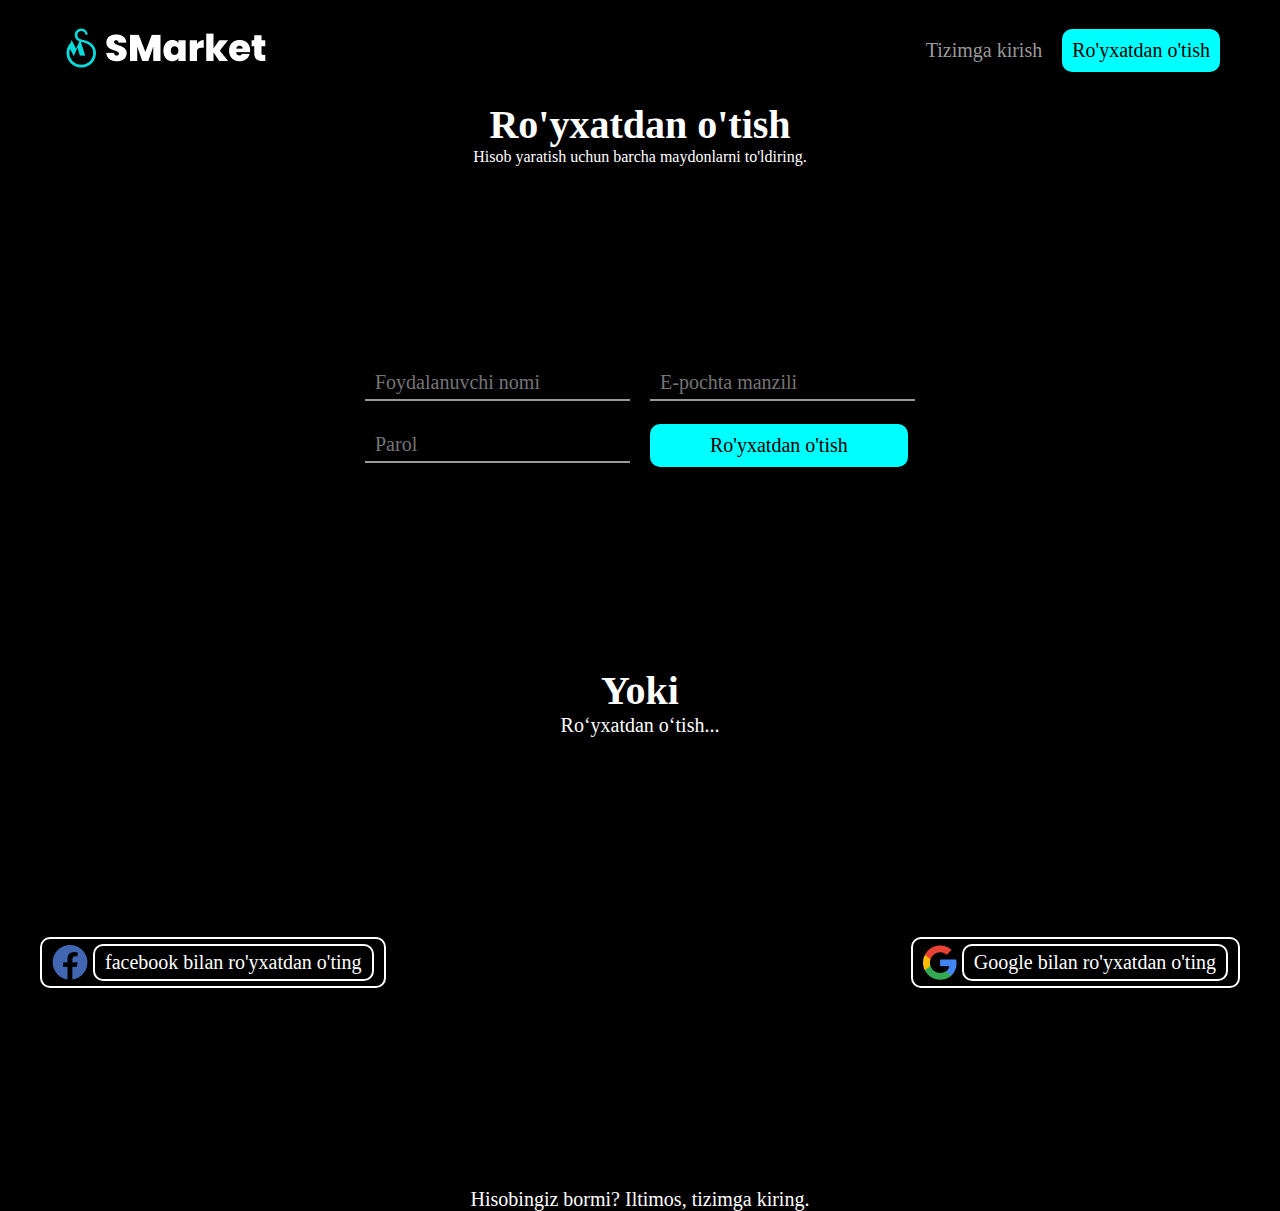
<file: index.html>
<!DOCTYPE html>
<html lang="uz">
<head>
    <meta charset="UTF-8">
    <meta http-equiv="X-UA-Compatible" content="IE=edge">
    <meta name="viewport" content="width=device-width, initial-scale=1.0">
    <link rel="stylesheet" href="./styles/login.css">
    <link rel="shortcut icon" href="./images/logogo.png" type="image/x-icon">
    <link rel="stylesheet" href="https://cdnjs.cloudflare.com/ajax/libs/font-awesome/6.3.0/css/all.min.css" integrity="sha512-SzlrxWUlpfuzQ+pcUCosxcglQRNAq/DZjVsC0lE40xsADsfeQoEypE+enwcOiGjk/bSuGGKHEyjSoQ1zVisanQ==" crossorigin="anonymous" referrerpolicy="no-referrer" />
    <title>SMarket.uz</title>
</head>
<body>
    <!-- <div class="loader">
        <h1>L</h1>
        <span></span>
        <h1>ADER</h1>
    </div> -->
    <div class="wrapper">


        <!-- start header -->

        <div class="leftLogin hidden" id="leftLogin">
            <i class="fa-solid fa-xmark mark" id="xmark"></i>
            <img src="./images/log.png" alt="">
            <div class="drLeft">
                <div class="langsLeft ">
                    <div class="uzblangLeft">
                      
                        <i class="fa-solid fa-circle-right" id="leftdown"></i>

                    </div>
                    
                    <div class="evroLangLeft">
                      
                        
                    </div>
                </div>
                
            </div>
            <div class="registerLeft">
                <a id="tizimLeft" class="sininLeft" href="#">Tizimga kirish</a>
                <a id="royhatLeft"  class="loginLeft" href="#">Ro'yxatdan o'tish</a>
            </div>
        </div>
        <header class="header" id="header">
            <div class="headerImg">
                <img src="./images/log.png" alt="">
            </div>
            <div class="dr">
                <div class="langs">
                    <div class="uzblang">
                      
                        <i style="display: none;" class="fa-solid fa-circle-right " id="logdown"></i>

                    </div>
                    
                    <div class="evroLang">
                       
                    </div>
                </div>
                
            </div>
            <div class="register">
               <div class="reg">
                    <a id="tizim" class="sinin" href="#">Tizimga kirish</a>
                    <a id="royhat"  class="login" href="#">Ro'yxatdan o'tish</a>
               </div>
                <div class="barsLog" id="barsLog">
                    <i class="fa-solid fa-bars"></i>
                </div>
            </div>
        </header>
        
        <!-- end header -->

        <!-- start sections -->


        <section class="sectionTop">
            <div class="titleTop">
                <h1 id="heding1">Ro'yxatdan o'tish</h1>
                <p id="para1">Hisob yaratish uchun barcha maydonlarni to'ldiring.</p>
            </div>
            <form id="form">
                <div class="user">
                   <div class="icon">
                        <input type="text" name="name" placeholder="Foydalanuvchi nomi" class="userName">
                        <i class="fa-solid fa-user" id="user"></i>
                   </div>

                    <div class="icon2">
                        <input type="email" name="email" placeholder="E-pochta manzili" class="at">
                        <i class="fa-regular fa-at" id="at"></i>
                    </div>
                </div>


                <br>

                <div class="submit">
                   <div class="icon3">
                        <input type="password" name="kod" placeholder="Parol" class="parol">
                        <i class="fa-regular fa-eye"></i>
                   </div>

                    <a href="#"class="btn">Ro'yxatdan o'tish</a>
                </div>
                <span class="danger" id="habar"></span>
                <span class="danger" id="habar2"></span>
            </form>

            <div class="orTitle">
                <h1 class="orHeding">Yoki</h1>
                <a href="#" class="orPara"><p>Roʻyxatdan oʻtish...</p></a>
            </div>



            <div class="platforms">
                <div class="facebook">
                    <img src="./images/Facebook.png" alt="">
                    <a class="facebook" href="#">facebook bilan ro'yxatdan o'ting</a>
                </div>

                <div class="google">
                    <img src="./images/G_logo.png" alt="">
                    <a class="google" href="#">Google bilan ro'yxatdan o'ting</a>
                </div>
            </div>

            <div class="footTitle">
                <a class="footerTitle" href="#">Hisobingiz bormi? Iltimos, tizimga kiring.</a>
            </div>
        </section>











        <!-- end sections -->


    
    </div>


    <script src="./js/login.js"></script>
    <script src="./js/main.js"></script>
    <script src="./js/lang.js"></script>
</body>
</html>
</file>
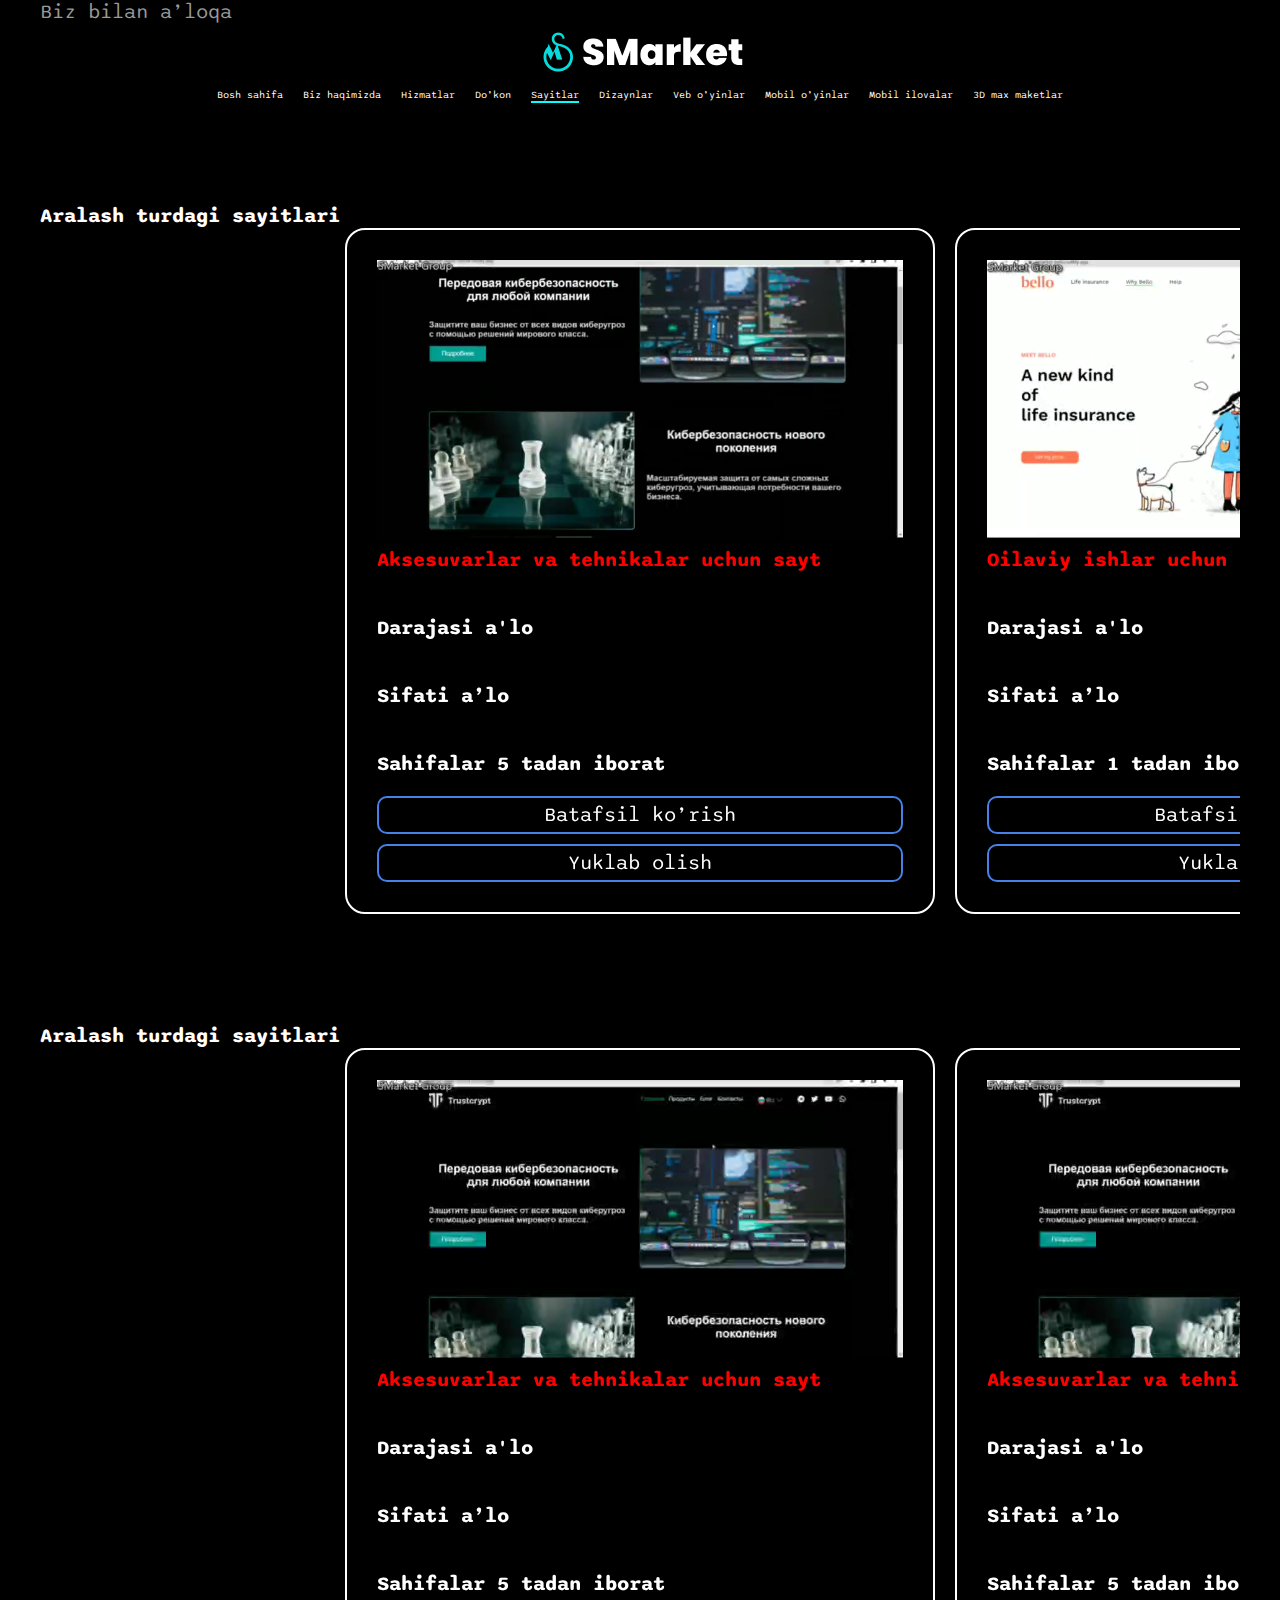
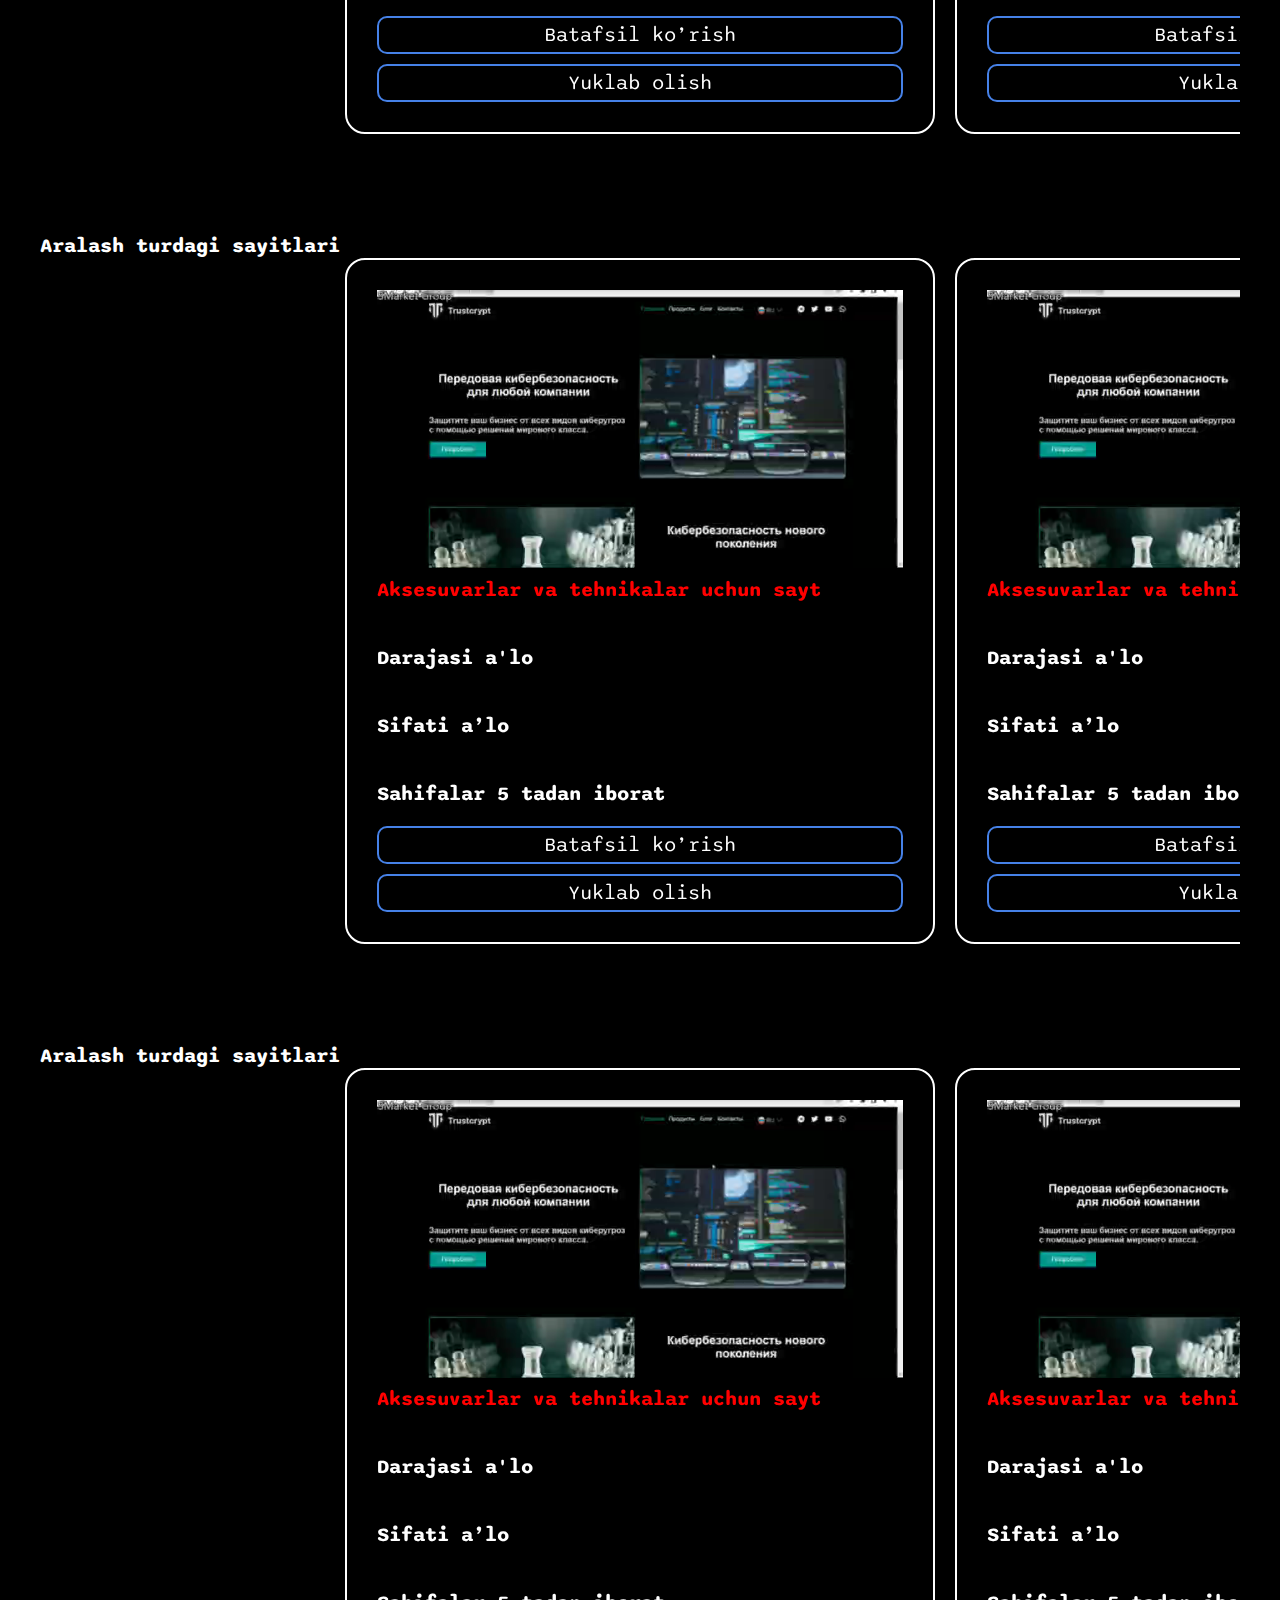
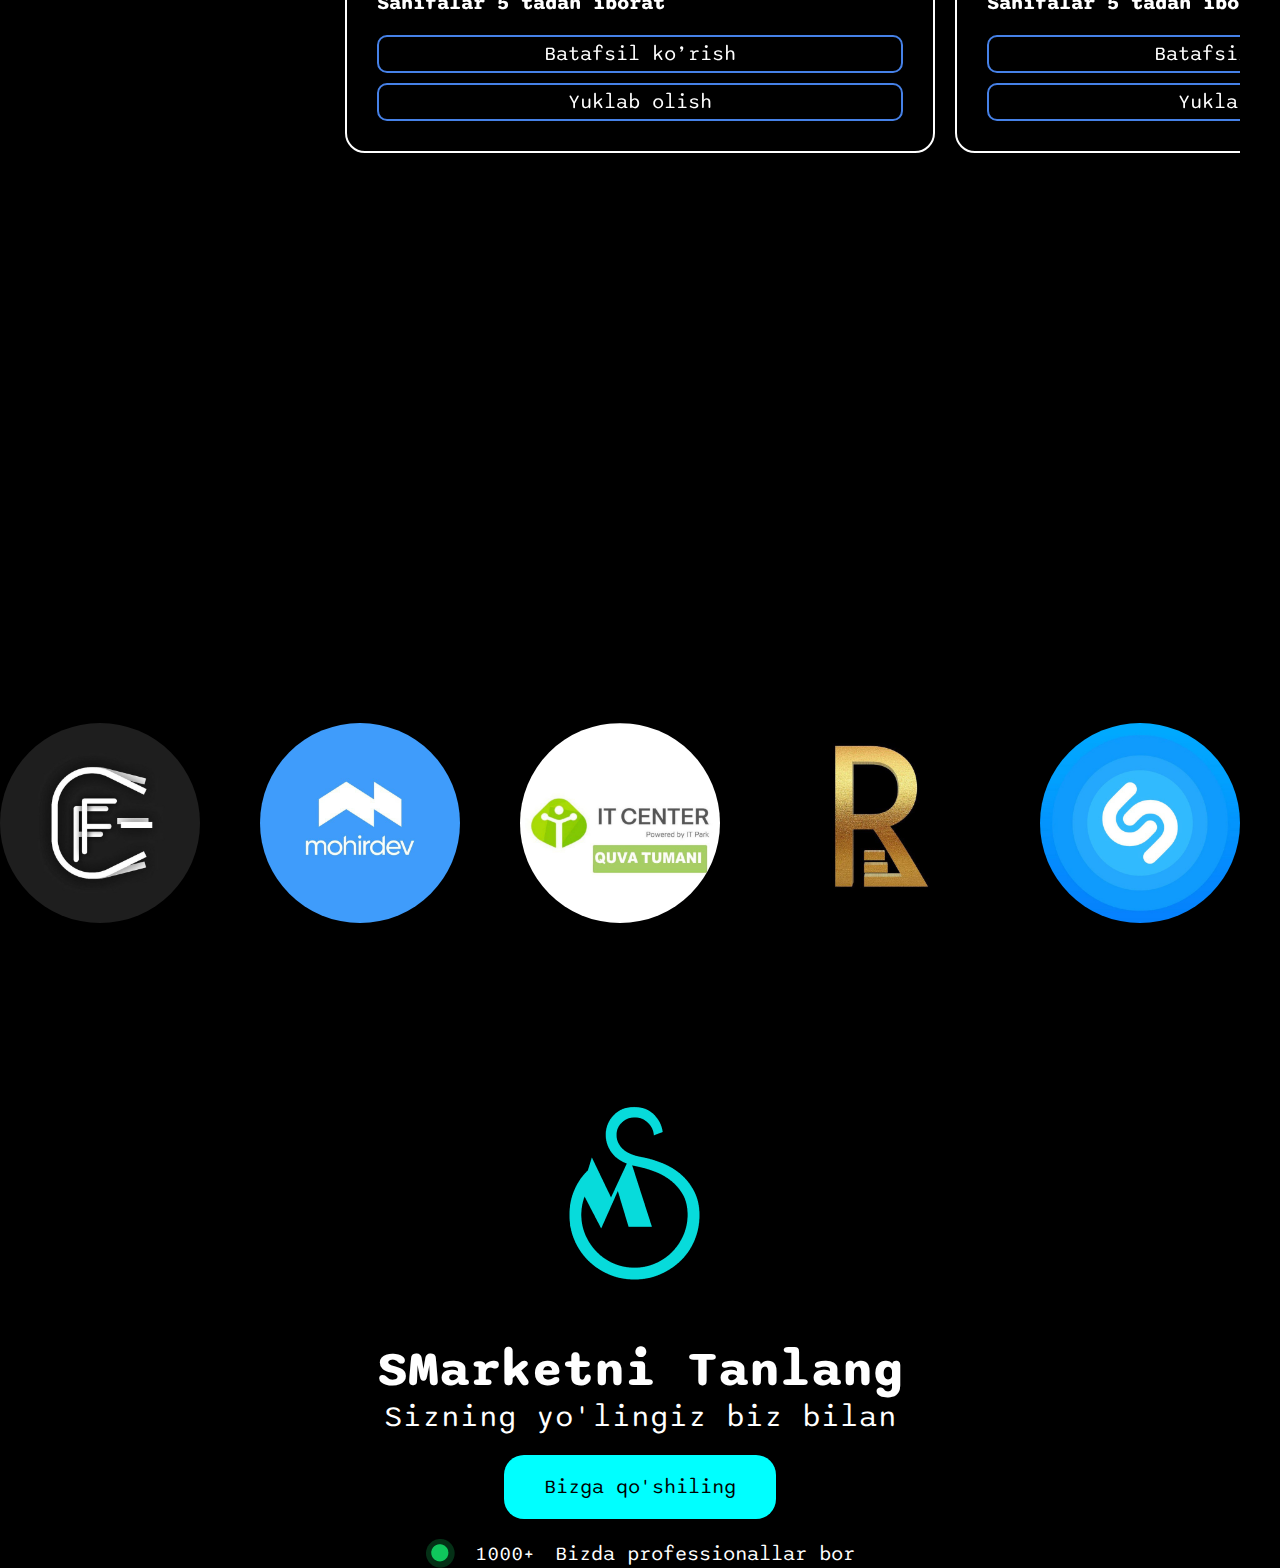
<file: web.html>
<!DOCTYPE html>
<html lang="uz">
<head>
    <meta charset="UTF-8">
    <meta http-equiv="X-UA-Compatible" content="IE=edge">
    <meta name="viewport" content="width=device-width, initial-scale=1.0">
    <link rel="stylesheet" href="./styles/style.css">
    <link rel="stylesheet" href="./styles/index.css">
    <link rel="stylesheet" href="./styles/web.css">
    <link rel="shortcut icon" href="./images/logogo.png" type="image/x-icon">
    <link rel="stylesheet" href="https://cdnjs.cloudflare.com/ajax/libs/font-awesome/6.3.0/css/all.min.css" integrity="sha512-SzlrxWUlpfuzQ+pcUCosxcglQRNAq/DZjVsC0lE40xsADsfeQoEypE+enwcOiGjk/bSuGGKHEyjSoQ1zVisanQ==" crossorigin="anonymous" referrerpolicy="no-referrer" />
    <link rel="stylesheet" href="https://cdn.jsdelivr.net/npm/swiper@9/swiper-bundle.min.css" />
    <link href="https://unpkg.com/aos@2.3.1/dist/aos.css" rel="stylesheet">
   <title>SMarket.uz</title>
</head>
<body>

    <div class="loader">
        <h1>L</h1>
        <span></span>
        <h1>ADER</h1>
    </div>
    <div class="wrapper">

        <!-- start header -->
        <header class="header" id="header">
            <div class="leftContent hidden">
                <i class="fa-solid fa-xmark mark" id="xmark"></i>
                <div class="leftContact">
                    <a href="#">Biz bilan a’loqa <i class="fa-solid fa-right-long"></i></a>
                    <div class="icons">
                        <i class="fa-brands fa-telegram"></i>
                        <i class="fa-brands fa-instagram"></i>
                        <i class="fa-brands fa-youtube"></i>
                        <i class="fa-brands fa-tiktok"></i> 
                    </div>
                </div>
                <div class="leftLogo">
                    <img src="./images/log.png" alt="">
                    <ul>
                        <li ><a href="./home.html">Bosh sahifa</a></li>
                        <li ><a href="./abaut.html">Biz haqimizda</a></li>
                        <li ><a href="./servisec.html">Hizmatlar</a></li>
                        <li ><a href="#">Do’kon</a></li>
                        <li ><a href="#"> Sayitlar</a></li>
                        <li ><a href="#">Dizaynlar</a></li>
                        <li ><a href="#">Veb o’yinlar</a></li>
                        <li ><a href="#">Mobil o’yinlar </a></li>
                        <li ><a href="#">Mobil ilovalar </a></li>
                        <li ><a href="#">3D max maketlar </a></li>
                    </ul>
                </div>
                <div class="leftLang">
                    <div class="uz">
                        <i class="fa-solid fa-circle-right" id="right"></i>
                        <div class="evro" id="evro">
                        </div>
                    </div>
                </div>
                <div class="leftSign">
                    <a class="sinin" href="./index.html">Tizimga kirish</a>
                    <a class="login" href="./index.html">Tizimga kirish</a>
                </div>
            </div> 
    
            
            <div class="headerContact">
                <div class="headerContact">
                    <a href="#" id="cont">Biz bilan a’loqa <i class="fa-solid fa-right-long"></i></a>
                    <div class="icons">
                        <a href="https://t.me/SMarket_group"><i class="fa-brands fa-telegram"></i></a>
                        <a href="https://www.instagram.com/muhammadal1_dev/"><i class="fa-brands fa-instagram"></i></a>      
                        <a href="https://youtube.com/@SiteMarket"><i class="fa-brands fa-youtube"></i></a>
                        <a href="https://tiktok.com/smarketuz"><i class="fa-brands fa-tiktok"></i></a>    
                    </div>
    
                </div>
            </div>
    
            <nav class="navbar">
                <div class="Logo">
                    <img src="./images/log.png" alt="">
                    <ul id="itm">
                        <li id="itms"><a href="./home.html">Bosh sahifa</a></li>
                        <li id="itms"><a href="./abaut.html">Biz haqimizda</a></li>
                        <li id="itms"><a href="./servisec.html">Hizmatlar</a></li>
                        <li id="itms"><a href="/market.html">Do’kon</a></li>
                        <li ><a class="active" href="#"> Sayitlar</a></li>
                        <li ><a href="#">Dizaynlar</a></li>
                        <li ><a href="#">Veb o’yinlar</a></li>
                        <li ><a href="#">Mobil o’yinlar </a></li>
                        <li ><a href="#">Mobil ilovalar </a></li>
                        <li ><a href="#">3D max maketlar </a></li>
                    </ul>
                    <div class="Lang hidden">
                        <div class="uz" id="uz">
                           <div class="uzIcon" >
                                
                                <i class="fa-solid fa-circle-down" id="down"></i>
                           </div>
                            <div class="evro" id="evro2">
                                
                                
                            </div>
                        </div>
                    </div>
                    <div class="Sign">
                        <a id="tizim" class="sinin sigin2" href="./index.html">Tizimga kirish</a>
                        <a id="royhat"  class="login login2" href="./index.html">Ro'yxatdan o'tish</a>
                    </div>
                    <div class="bars" id="bars">
                        <i class="fa-solid fa-bars"></i>
                    </div>
                </div>
    
                
            </nav>
        </header>
        <!-- end header -->




            <div class="swiper mySwiper">
                <h1>Aralash turdagi sayitlari</h1>
                <div class="swiper-wrapper">
                  <div class="swiper-slide">
                   <div class="mak">
                        <video src="./videos/ikki.mp4" autoplay muted loop width="200"></video>
                        <h2><span>Aksesuvarlar va tehnikalar uchun sayt</span></h2><br>
                        <h2>Darajasi a'lo</h2><br>
                        <h2>Sifati a’lo</h2><br>
                        <h2>Sahifalar 5 tadan iborat</h2>
                        <div class="webIcons">
                            <i class="fa-regular fa-star pre"></i>
                            <i class="fa-regular fa-star pre"></i>
                            <i class="fa-regular fa-star pre"></i>
                            <i class="fa-regular fa-star pre"></i>
                            <i class="fa-regular fa-star pre"></i>
                         <span id="sah"></span>
                        </div>
                        <div class="webBtn">
                            <a href="#">Batafsil ko’rish</a>
                            <a type="Dowload" href="./ports/new site.zip">Yuklab olish</a>
                        </div>
                    </div>
                  </div>
    
    
                  <div class="swiper-slide">
                    <div class="mak">
                        <video src="./videos/BIR.mp4" autoplay muted loop width="200"></video>
                        <h2><span>Oilaviy ishlar uchun sayt</span></h2><br>
                        <h2>Darajasi a'lo</h2><br>
                        <h2>Sifati a’lo</h2><br>
                        <h2>Sahifalar 1 tadan iborat</h2>
                        <div class="webIcons">
                            <i class="fa-regular fa-star pre"></i>
                            <i class="fa-regular fa-star pre"></i>
                            <i class="fa-regular fa-star pre"></i>
                            <i class="fa-regular fa-star pre"></i>
                            <i class="fa-regular fa-star pre"></i>
                         <span id="sah"></span>
                        </div>
                        <div class="webBtn">
                            <a href="#">Batafsil ko’rish</a>
                            <a type="Dowload" href="./ports/bello.zip">Yuklab olish</a>
                        </div>
                    </div>
                  </div>
    
    
                  <div class="swiper-slide">
                    <div class="mak">
                        <video src="./videos/uch.mp4" autoplay muted loop width="200"></video>
                        <h2><span>Ma'lumot oluvchilar uchun sayt</span></h2><br>
                        <h2>Darajasi a'lo</h2><br>
                        <h2>Sifati a’lo</h2><br>
                        <h2>Sahifalar 1 tadan iborat</h2>
                        <div class="webIcons">
                            <i class="fa-regular fa-star pre"></i>
                            <i class="fa-regular fa-star pre"></i>
                            <i class="fa-regular fa-star pre"></i>
                            <i class="fa-regular fa-star pre"></i>
                            <i class="fa-regular fa-star pre"></i>
                         <span id="sah"></span>
                        </div>
                        <div class="webBtn">
                            <a href="#">Batafsil ko’rish</a>
                            <a type="Dowload" href="./ports/Artifical.zip">Yuklab olish</a>
                        </div>
                    </div>
                  </div>
    
    
                  <div class="swiper-slide">
                    <div class="mak">
                        <video src="./videos/tor.mp4" autoplay muted loop width="200"></video>
                        <h2><span>Online dokon uchun sayt</span></h2><br>
                        <h2>Darajasi a'lo</h2><br>
                        <h2>Sifati a’lo</h2><br>
                        <h2>Sahifalar 10 tadan iborat</h2>
                        <div class="webIcons">
                            <i class="fa-regular fa-star pre"></i>
                            <i class="fa-regular fa-star pre"></i>
                            <i class="fa-regular fa-star pre"></i>
                            <i class="fa-regular fa-star pre"></i>
                            <i class="fa-regular fa-star pre"></i>
                         <span id="sah"></span>
                        </div>
                        <div class="webBtn">
                            <a href="#">Batafsil ko’rish</a>
                            <a type="Dowload" href="./ports/phone shop.zip">Yuklab olish</a>
                        </div>
                    </div>
                  </div>
    
    
                  <div class="swiper-slide">
                    <div class="mak">
                        <video src="./videos/besh.mp4" autoplay muted loop width="200"></video>
                        <h2><span>XBox o'yini uchun sayt</span></h2><br>
                        <h2>Darajasi a'lo</h2><br>
                        <h2>Sifati a’lo</h2><br>
                        <h2>Sahifalar 2 tadan iborat</h2>
                        <div class="webIcons">
                            <i class="fa-regular fa-star pre"></i>
                            <i class="fa-regular fa-star pre"></i>
                            <i class="fa-regular fa-star pre"></i>
                            <i class="fa-regular fa-star pre"></i>
                            <i class="fa-regular fa-star pre"></i>
                         <span id="sah"></span>
                        </div>
                        <div class="webBtn">
                            <a href="#">Batafsil ko’rish</a>
                            <a type="Dowload" href="./ports/smarket xbox.zip">Yuklab olish</a>
                        </div>
                    </div>
                  </div>
    
    
                  <div class="swiper-slide">
                    <div class="mak">
                        <video src="./videos/olti.mp4" autoplay muted loop width="200"></video>
                        <h2><span>SpaceX raketalari uchun sayt</span></h2><br>
                        <h2>Darajasi a'lo</h2><br>
                        <h2>Sifati a’lo</h2><br>
                        <h2>Sahifalar 1 tadan iborat</h2>
                        <div class="webIcons">
                            <i class="fa-regular fa-star pre"></i>
                            <i class="fa-regular fa-star pre"></i>
                            <i class="fa-regular fa-star pre"></i>
                            <i class="fa-regular fa-star pre"></i>
                            <i class="fa-regular fa-star pre"></i>
                         <span id="sah"></span>
                        </div>
                        <div class="webBtn">
                            <a href="#">Batafsil ko’rish</a>
                            <a type="Dowload" href="./ports/space x.zip">Yuklab olish</a>
                        </div>
                    </div>
                  </div>             
                </div>
            </div>

            <div class="swiper mySwiper">
                    <h1><h1>Aralash turdagi sayitlari</h1></h1>
                    <div class="swiper-wrapper">
                      <div class="swiper-slide">
                       <div class="mak">
                            <video src="./videos/ikki.mp4" autoplay muted loop width="200"></video>
                            <h2><span>Aksesuvarlar va tehnikalar uchun sayt</span></h2><br>
                            <h2>Darajasi a'lo</h2><br>
                            <h2>Sifati a’lo</h2><br>
                            <h2>Sahifalar 5 tadan iborat</h2>
                            <div class="webIcons">
                                <i class="fa-regular fa-star pre"></i>
                                <i class="fa-regular fa-star pre"></i>
                                <i class="fa-regular fa-star pre"></i>
                                <i class="fa-regular fa-star pre"></i>
                                <i class="fa-regular fa-star pre"></i>
                             <span id="sah"></span>
                            </div>
                            <div class="webBtn">
                                <a href="#">Batafsil ko’rish</a>
                                <a type="Dowload" href="#">Yuklab olish</a>
                            </div>
                        </div>
                      </div>
        
        
                      <div class="swiper-slide">
                        <div class="mak">
                            <video src="./videos/ikki.mp4" autoplay muted loop width="200"></video>
                            <h2><span>Aksesuvarlar va tehnikalar uchun sayt</span></h2><br>
                            <h2>Darajasi a'lo</h2><br>
                            <h2>Sifati a’lo</h2><br>
                            <h2>Sahifalar 5 tadan iborat</h2>
                            <div class="webIcons">
                                <i class="fa-regular fa-star pre"></i>
                                <i class="fa-regular fa-star pre"></i>
                                <i class="fa-regular fa-star pre"></i>
                                <i class="fa-regular fa-star pre"></i>
                                <i class="fa-regular fa-star pre"></i>
                             <span id="sah"></span>
                            </div>
                            <div class="webBtn">
                                <a href="#">Batafsil ko’rish</a>
                                <a type="Dowload" href="#">Yuklab olish</a>
                            </div>
                        </div>
                      </div>
        
        
                      <div class="swiper-slide">
                        <div class="mak">
                            <video src="./videos/ikki.mp4" autoplay muted loop width="200"></video>
                            <h2><span>Aksesuvarlar va tehnikalar uchun sayt</span></h2><br>
                            <h2>Darajasi a'lo</h2><br>
                            <h2>Sifati a’lo</h2><br>
                            <h2>Sahifalar 5 tadan iborat</h2>
                            <div class="webIcons">
                                <i class="fa-regular fa-star pre"></i>
                                <i class="fa-regular fa-star pre"></i>
                                <i class="fa-regular fa-star pre"></i>
                                <i class="fa-regular fa-star pre"></i>
                                <i class="fa-regular fa-star pre"></i>
                             <span id="sah"></span>
                            </div>
                            <div class="webBtn">
                                <a href="#">Batafsil ko’rish</a>
                                <a type="Dowload" href="#">Yuklab olish</a>
                            </div>
                        </div>
                      </div>       
        
                      <div class="swiper-slide">
                        <div class="mak">
                            <video src="./videos/ikki.mp4" autoplay muted loop width="200"></video>
                            <h2><span>Aksesuvarlar va tehnikalar uchun sayt</span></h2><br>
                            <h2>Darajasi a'lo</h2><br>
                            <h2>Sifati a’lo</h2><br>
                            <h2>Sahifalar 5 tadan iborat</h2>
                            <div class="webIcons">
                                <i class="fa-regular fa-star pre"></i>
                                <i class="fa-regular fa-star pre"></i>
                                <i class="fa-regular fa-star pre"></i>
                                <i class="fa-regular fa-star pre"></i>
                                <i class="fa-regular fa-star pre"></i>
                             <span id="sah"></span>
                            </div>
                            <div class="webBtn">
                                <a href="#">Batafsil ko’rish</a>
                                <a type="Dowload" href="#">Yuklab olish</a>
                            </div>
                        </div>
                      </div>
        
        
                      <div class="swiper-slide">
                        <div class="mak">
                            <video src="./videos/ikki.mp4" autoplay muted loop width="200"></video>
                            <h2><span>Aksesuvarlar va tehnikalar uchun sayt</span></h2><br>
                            <h2>Darajasi a'lo</h2><br>
                            <h2>Sifati a’lo</h2><br>
                            <h2>Sahifalar 5 tadan iborat</h2>
                            <div class="webIcons">
                                <i class="fa-regular fa-star pre"></i>
                                <i class="fa-regular fa-star pre"></i>
                                <i class="fa-regular fa-star pre"></i>
                                <i class="fa-regular fa-star pre"></i>
                                <i class="fa-regular fa-star pre"></i>
                             <span id="sah"></span>
                            </div>
                            <div class="webBtn">
                                <a href="#">Batafsil ko’rish</a>
                                <a type="Dowload" href="#">Yuklab olish</a>
                            </div>
                        </div>
                      </div>
        
        
                      <div class="swiper-slide"><div class="mak">
                            <video src="./videos/ikki.mp4" autoplay muted loop width="200"></video>
                            <h2><span>Aksesuvarlar va tehnikalar uchun sayt</span></h2><br>
                            <h2>Darajasi a'lo</h2><br>
                            <h2>Sifati a’lo</h2><br>
                            <h2>Sahifalar 5 tadan iborat</h2>
                            <div class="webIcons">
                                <i class="fa-regular fa-star pre"></i>
                                <i class="fa-regular fa-star pre"></i>
                                <i class="fa-regular fa-star pre"></i>
                                <i class="fa-regular fa-star pre"></i>
                                <i class="fa-regular fa-star pre"></i>
                             <span id="sah"></span>
                            </div>
                            <div class="webBtn">
                                <a href="#">Batafsil ko’rish</a>
                                <a type="Dowload" href="#">Yuklab olish</a>
                            </div>
                        </div></div>
                    </div>
                    <div class="swiper-pagination"></div>
            </div>

            


            <div class="swiper mySwiper">
                <h1><h1>Aralash turdagi sayitlari</h1></h1>
                <div class="swiper-wrapper">
                  <div class="swiper-slide">
                   <div class="mak">
                        <video src="./videos/ikki.mp4" autoplay muted loop width="200"></video>
                        <h2><span>Aksesuvarlar va tehnikalar uchun sayt</span></h2><br>
                        <h2>Darajasi a'lo</h2><br>
                        <h2>Sifati a’lo</h2><br>
                        <h2>Sahifalar 5 tadan iborat</h2>
                        <div class="webIcons">
                            <i class="fa-regular fa-star pre"></i>
                            <i class="fa-regular fa-star pre"></i>
                            <i class="fa-regular fa-star pre"></i>
                            <i class="fa-regular fa-star pre"></i>
                            <i class="fa-regular fa-star pre"></i>
                         <span id="sah"></span>
                        </div>
                        <div class="webBtn">
                            <a href="#">Batafsil ko’rish</a>
                            <a type="Dowload" href="#">Yuklab olish</a>
                        </div>
                    </div>
                  </div>
                  <div class="swiper-slide">
                    <div class="mak">
                        <video src="./videos/ikki.mp4" autoplay muted loop width="200"></video>
                        <h2><span>Aksesuvarlar va tehnikalar uchun sayt</span></h2><br>
                        <h2>Darajasi a'lo</h2><br>
                        <h2>Sifati a’lo</h2><br>
                        <h2>Sahifalar 5 tadan iborat</h2>
                        <div class="webIcons">
                            <i class="fa-regular fa-star pre"></i>
                            <i class="fa-regular fa-star pre"></i>
                            <i class="fa-regular fa-star pre"></i>
                            <i class="fa-regular fa-star pre"></i>
                            <i class="fa-regular fa-star pre"></i>
                         <span id="sah"></span>
                        </div>
                        <div class="webBtn">
                            <a href="#">Batafsil ko’rish</a>
                            <a type="Dowload" href="#">Yuklab olish</a>
                        </div>
                    </div>
                  </div>
    
    
                  <div class="swiper-slide">
                    <div class="mak">
                        <video src="./videos/ikki.mp4" autoplay muted loop width="200"></video>
                        <h2><span>Aksesuvarlar va tehnikalar uchun sayt</span></h2><br>
                        <h2>Darajasi a'lo</h2><br>
                        <h2>Sifati a’lo</h2><br>
                        <h2>Sahifalar 5 tadan iborat</h2>
                        <div class="webIcons">
                            <i class="fa-regular fa-star pre"></i>
                            <i class="fa-regular fa-star pre"></i>
                            <i class="fa-regular fa-star pre"></i>
                            <i class="fa-regular fa-star pre"></i>
                            <i class="fa-regular fa-star pre"></i>
                         <span id="sah"></span>
                        </div>
                        <div class="webBtn">
                            <a href="#">Batafsil ko’rish</a>
                            <a type="Dowload" href="#">Yuklab olish</a>
                        </div>
                    </div>
                  </div>
    
    
                  <div class="swiper-slide">
                    <div class="mak">
                        <video src="./videos/ikki.mp4" autoplay muted loop width="200"></video>
                        <h2><span>Aksesuvarlar va tehnikalar uchun sayt</span></h2><br>
                        <h2>Darajasi a'lo</h2><br>
                        <h2>Sifati a’lo</h2><br>
                        <h2>Sahifalar 5 tadan iborat</h2>
                        <div class="webIcons">
                            <i class="fa-regular fa-star pre"></i>
                            <i class="fa-regular fa-star pre"></i>
                            <i class="fa-regular fa-star pre"></i>
                            <i class="fa-regular fa-star pre"></i>
                            <i class="fa-regular fa-star pre"></i>
                         <span id="sah"></span>
                        </div>
                        <div class="webBtn">
                            <a href="#">Batafsil ko’rish</a>
                            <a type="Dowload" href="#">Yuklab olish</a>
                        </div>
                    </div>
                  </div>
    
    
                  <div class="swiper-slide">
                    <div class="mak">
                        <video src="./videos/ikki.mp4" autoplay muted loop width="200"></video>
                        <h2><span>Aksesuvarlar va tehnikalar uchun sayt</span></h2><br>
                        <h2>Darajasi a'lo</h2><br>
                        <h2>Sifati a’lo</h2><br>
                        <h2>Sahifalar 5 tadan iborat</h2>
                        <div class="webIcons">
                            <i class="fa-regular fa-star pre"></i>
                            <i class="fa-regular fa-star pre"></i>
                            <i class="fa-regular fa-star pre"></i>
                            <i class="fa-regular fa-star pre"></i>
                            <i class="fa-regular fa-star pre"></i>
                         <span id="sah"></span>
                        </div>
                        <div class="webBtn">
                            <a href="#">Batafsil ko’rish</a>
                            <a type="Dowload" href="#">Yuklab olish</a>
                        </div>
                    </div>
                  </div>
    
    
                  <div class="swiper-slide"><div class="mak">
                        <video src="./videos/ikki.mp4" autoplay muted loop width="200"></video>
                        <h2><span>Aksesuvarlar va tehnikalar uchun sayt</span></h2><br>
                        <h2>Darajasi a'lo</h2><br>
                        <h2>Sifati a’lo</h2><br>
                        <h2>Sahifalar 5 tadan iborat</h2>
                        <div class="webIcons">
                            <i class="fa-regular fa-star pre"></i>
                            <i class="fa-regular fa-star pre"></i>
                            <i class="fa-regular fa-star pre"></i>
                            <i class="fa-regular fa-star pre"></i>
                            <i class="fa-regular fa-star pre"></i>
                         <span id="sah"></span>
                        </div>
                        <div class="webBtn">
                            <a href="#">Batafsil ko’rish</a>
                            <a type="Dowload" href="#">Yuklab olish</a>
                        </div>
                    </div></div>
                </div>
                <div class="swiper-pagination"></div>
            </div>


            <div class="swiper mySwiper">
                <h1><h1>Aralash turdagi sayitlari</h1></h1>
                <div class="swiper-wrapper">
                  <div class="swiper-slide">
                   <div class="mak">
                        <video src="./videos/ikki.mp4" autoplay muted loop width="200"></video>
                        <h2><span>Aksesuvarlar va tehnikalar uchun sayt</span></h2><br>
                        <h2>Darajasi a'lo</h2><br>
                        <h2>Sifati a’lo</h2><br>
                        <h2>Sahifalar 5 tadan iborat</h2>
                        <div class="webIcons">
                            <i class="fa-regular fa-star pre"></i>
                            <i class="fa-regular fa-star pre"></i>
                            <i class="fa-regular fa-star pre"></i>
                            <i class="fa-regular fa-star pre"></i>
                            <i class="fa-regular fa-star pre"></i>
                         <span id="sah"></span>
                        </div>
                        <div class="webBtn">
                            <a href="#">Batafsil ko’rish</a>
                            <a type="Dowload" href="#">Yuklab olish</a>
                        </div>
                    </div>
                  </div>
                  <div class="swiper-slide">
                    <div class="mak">
                        <video src="./videos/ikki.mp4" autoplay muted loop width="200"></video>
                        <h2><span>Aksesuvarlar va tehnikalar uchun sayt</span></h2><br>
                        <h2>Darajasi a'lo</h2><br>
                        <h2>Sifati a’lo</h2><br>
                        <h2>Sahifalar 5 tadan iborat</h2>
                        <div class="webIcons">
                            <i class="fa-regular fa-star pre"></i>
                            <i class="fa-regular fa-star pre"></i>
                            <i class="fa-regular fa-star pre"></i>
                            <i class="fa-regular fa-star pre"></i>
                            <i class="fa-regular fa-star pre"></i>
                         <span id="sah"></span>
                        </div>
                        <div class="webBtn">
                            <a href="#">Batafsil ko’rish</a>
                            <a type="Dowload" href="#">Yuklab olish</a>
                        </div>
                    </div>
                  </div>
    
    
                  <div class="swiper-slide">
                    <div class="mak">
                        <video src="./videos/ikki.mp4" autoplay muted loop width="200"></video>
                        <h2><span>Aksesuvarlar va tehnikalar uchun sayt</span></h2><br>
                        <h2>Darajasi a'lo</h2><br>
                        <h2>Sifati a’lo</h2><br>
                        <h2>Sahifalar 5 tadan iborat</h2>
                        <div class="webIcons">
                            <i class="fa-regular fa-star pre"></i>
                            <i class="fa-regular fa-star pre"></i>
                            <i class="fa-regular fa-star pre"></i>
                            <i class="fa-regular fa-star pre"></i>
                            <i class="fa-regular fa-star pre"></i>
                         <span id="sah"></span>
                        </div>
                        <div class="webBtn">
                            <a href="#">Batafsil ko’rish</a>
                            <a type="Dowload" href="#">Yuklab olish</a>
                        </div>
                    </div>
                  </div>
    
    
                  <div class="swiper-slide">
                    <div class="mak">
                        <video src="./videos/ikki.mp4" autoplay muted loop width="200"></video>
                        <h2><span>Aksesuvarlar va tehnikalar uchun sayt</span></h2><br>
                        <h2>Darajasi a'lo</h2><br>
                        <h2>Sifati a’lo</h2><br>
                        <h2>Sahifalar 5 tadan iborat</h2>
                        <div class="webIcons">
                            <i class="fa-regular fa-star pre"></i>
                            <i class="fa-regular fa-star pre"></i>
                            <i class="fa-regular fa-star pre"></i>
                            <i class="fa-regular fa-star pre"></i>
                            <i class="fa-regular fa-star pre"></i>
                         <span id="sah"></span>
                        </div>
                        <div class="webBtn">
                            <a href="#">Batafsil ko’rish</a>
                            <a type="Dowload" href="#">Yuklab olish</a>
                        </div>
                    </div>
                  </div>
    
    
                  <div class="swiper-slide">
                    <div class="mak">
                        <video src="./videos/ikki.mp4" autoplay muted loop width="200"></video>
                        <h2><span>Aksesuvarlar va tehnikalar uchun sayt</span></h2><br>
                        <h2>Darajasi a'lo</h2><br>
                        <h2>Sifati a’lo</h2><br>
                        <h2>Sahifalar 5 tadan iborat</h2>
                        <div class="webIcons">
                            <i class="fa-regular fa-star pre"></i>
                            <i class="fa-regular fa-star pre"></i>
                            <i class="fa-regular fa-star pre"></i>
                            <i class="fa-regular fa-star pre"></i>
                            <i class="fa-regular fa-star pre"></i>
                         <span id="sah"></span>
                        </div>
                        <div class="webBtn">
                            <a href="#">Batafsil ko’rish</a>
                            <a type="Dowload" href="#">Yuklab olish</a>
                        </div>
                    </div>
                  </div>
    
    
                  <div class="swiper-slide"><div class="mak">
                        <video src="./videos/ikki.mp4" autoplay muted loop width="200"></video>
                        <h2><span>Aksesuvarlar va tehnikalar uchun sayt</span></h2><br>
                        <h2>Darajasi a'lo</h2><br>
                        <h2>Sifati a’lo</h2><br>
                        <h2>Sahifalar 5 tadan iborat</h2>
                        <div class="webIcons">
                            <i class="fa-regular fa-star pre"></i>
                            <i class="fa-regular fa-star pre"></i>
                            <i class="fa-regular fa-star pre"></i>
                            <i class="fa-regular fa-star pre"></i>
                            <i class="fa-regular fa-star pre"></i>
                         <span id="sah"></span>
                        </div>
                        <div class="webBtn">
                            <a href="#">Batafsil ko’rish</a>
                            <a type="Dowload" href="#">Yuklab olish</a>
                        </div>
                    </div></div>
                </div>
                <div class="swiper-pagination"></div>
            </div>

        <!-- end secrions -->
    </div>












    <!-- strat hamkorlar -->
    <div class="hamkorSlider4">
        <div class="slider4">
            <img src="./images/hamkor.jpg" alt="">
            <img src="./images/hamkor1.jpg" alt="">
            <img src="./images/hamkor2.jpg" alt="">
            <img src="./images/hamkor3.jpg" alt="">
            <img src="./images/hamkor4.jpg" alt="">
            <img src="./images/hamkor5.jpg" alt="">
            <img src="./images/hamkor6.jpg" alt="">
        </div>

    </div>
    <!-- end hamkorlar -->
    <!-- end section -->

    
    <!-- start footer -->
    <footer class="footer" id="footer">
        <div class="footerBlog">
            <div class="footerImg">
                <img src="./images/logogo.png" alt="">
            </div>
            <div class="footerTitle">
                <h1>SMarketni Tanlang</h1>
                <p>Sizning yo'lingiz biz bilan</p>
            </div>
            <div class="footerBtn">
                <a href="#">Bizga qo'shiling</a>
            </div>
            <div class="footerDesc">
                <img src="./images/Dot.png" alt="">
                <span>1000+</span>
                <p>Bizda professionallar bor</p>
            </div>
        </div>
    </footer>
    <!-- end footer -->
    
    

    <script src="https://cdn.jsdelivr.net/npm/swiper@9/swiper-bundle.min.js"></script>
    
    <script>
        var swiper = new Swiper(".mySwiper", {
          slidesPerView: 2,
          spaceBetween: 20,
          centeredSlides: true,
        });
      </script>
      <script src="https://unpkg.com/aos@2.3.1/dist/aos.js"></script>
      <script>
          AOS.init();
      </script>
    <script src="./js/main.js"></script>
    <script src="./js/lang.js"></script>
</body>
</html>
</file>
<file: styles/login.css>
@import url('https://fonts.googleapis.com/css2?family=Genos:wght@200&display=swap');
* {
    margin: 0;
    padding: 0;
    box-sizing: border-box;
    font-size: 20px;
    font-family: 'Montserrat';
    color: #fff;
    text-decoration: none;
}
body {
    background: #000;
}
.wrapper {
    max-width: 1743px;
    margin: 0 auto;
    padding: 0 2rem;
}
.hidden {
    display: none;
}
.loader {
    display: flex;
    color: #fff;
    justify-content: center;
    align-items: center;
    min-height: 100vh;
    gap:0.5rem;
}
.loader h1 {
    font-size: 2rem;
}
.loader span {
    width: 2rem;
    height: 2rem;
    border: 0.1rem solid #fff;
    border-radius: 50%;
    border-left: 0.1rem solid #000;
    animation: animate 1s linear infinite;
}
@keyframes animate {
    0%{
        transform: rotate(0deg);
    }
    100% {
        transform: rotate(360deg);
    }
}

/* ===========header=============== */
.header {
    padding: 1rem 1rem ;
    display: flex;
    justify-content: space-between;
    align-items: center;
    gap: 0.5rem;
}
.header .headerImg img {
    width: 100%;
}
.langs .uzblang {
    display: flex;
    align-items: center;
    gap: 0.3rem;
}
.langs .evroLang {
    display: flex;
    background: white;
    border-radius: 0.5rem;
    display: none;
}
.langs .evroLang img {
    width: 40px;
}
.dr .langs {
    display: flex;
    /* flex-direction: column; */
    align-items: center;
    gap: 1rem;
}
.reg {
    display: flex;
    gap: 1rem;
    align-items: center;
}
.reg .sinin {
    color: #999;
}
.reg .login {
    background: #00FFFF;
    color: black;
    padding: 0.5rem;
    border-radius: 0.5rem;
}

.barsLog i {
    font-size: 0.5rem;
    border: 1px solid white;
    padding: 0.6rem;
    border-radius: 0.5rem;
    display: none;
}

.leftLogin {
    position: fixed;
    z-index: 10;
    left: 0;
    background: #999;
    width: 100%;
    height: 100vh;
    display: flex;
    justify-content: center;
    align-items: center;
    flex-direction: column;
    gap: 2rem;
    display: none;
}
.leftLogin .sinin {
    color: #fff;
}
.leftLogin .mark {
    position: absolute;
    top: 1rem;
    right: 2rem;
    font-size: 2rem;
    border: 1px solid white;
    padding: 0.5rem;
    border-radius: 0.4rem;
}

/* =================left================= */



.langsLeft .uzblangLeft {
    display: flex;
    align-items: center;
    gap: 0.3rem;
}
.langsLeft .evroLangLeft {
    display: flex;
    background: white;
    border-radius: 0.5rem;
    display: none;
}
.langsLeft .evroLangLeft img {
    width: 40px;
}
.drLeft .langsLeft {
    display: flex;
    /* flex-direction: column; */
    align-items: center;
    gap: 1rem;
}
.registerLeft {
    display: flex;
    gap: 1rem;
    align-items: center;
}
.registerLeft .sininLeft {
    color: #fff;
}
.registerLeft .loginLeft {
    background: #00FFFF;
    color: black;
    padding: 0.5rem;
    border-radius: 0.5rem;
}

/* ===========sections========== */

.sectionTop {
    width: 100%;
    height: 100vh;
    display: flex;
    flex-direction: column;
    justify-content: flex-start;
    align-items: center;
    gap: 10rem;
}
.sectionTop .titleTop {
    text-align: center;
}
.sectionTop .titleTop h1 {
    font-size: 2rem;
}
.sectionTop .titleTop p {
    font-size: 0.8rem;
}

#form .userName {
    border: none;
    background: transparent;
    border-bottom: 2px solid #999;
    padding: 5px 10px;
    width: 100%;
    position: relative;
}
#form .user {
    display: flex;
    justify-content: space-evenly;
    align-items: center;
    gap: 1rem;
}
#form .user .icon {
    display: flex;  
}
#form .user .icon2 {
    display: flex;
}
#form .submit .icon3 {
    display: flex;
}
.danger {
    color: red;
    font-style: italic;
}
#form .at {
    border: none;
    background: transparent;
    border-bottom: 2px solid #999;
    padding: 5px 10px;
    width: 100%;
}

.ok {
    border: 2px solid #0f0;
}

#form .parol {
    border: none;
    background: transparent;
    border-bottom: 2px solid #999;
    padding: 5px 10px;
    width: 100%;
}
#form .submit {
    display: flex;
    align-items: center;
    gap: 1rem;
    width: 100%;
}

#form .submit .btn {
   padding: 10px 60px;
   background: #00FFFF;
   border-radius: 10px;
   color: black;
}
.orTitle {
    text-align: center;
}
.orTitle h1 {
    font-size: 2rem;
}

.platforms {
    display: flex;
    justify-content: space-between;
    width: 100%;
}
.platforms .facebook {
    display: flex;
    align-items: center;
    gap: 5px;
    border: 2px solid white;
    padding: 5px 10px;
    border-radius: 10px;
}

.platforms .google {
    display: flex;
    align-items: center;
    gap: 5px;
    border: 2px solid white;
    padding: 5px 10px;
    border-radius: 10px;
}
















/* ===================media================ */
@media (max-width: 730px) {
    .platforms {
        flex-direction: column;
        gap: 3rem;
    }
}
@media (max-width: 700px) {
    .dr .langs {
        display: none;
    }
    .reg {
        display: none;
    }
    .register .barsLog i {
        display: block;
    }

    .registerLeft {
        display: flex;
        gap: 1rem;
        align-items: center;
        flex-direction: column;
    }
    #form .user {
        display: flex;
        justify-content: space-evenly;
        flex-direction: column;
        align-items: center;
        gap: 1rem;
    }
    #form .submit {
        display: flex;
        align-items: center;
        gap: 0.4rem;
        flex-direction: column;
        /* width: 100%; */
    }
    #form .user .icon3 {
        display: flex;
    }
    .sectionTop .titleTop h1 {
        font-size: 1.1rem;
    }
    #form .submit .btn {
        padding: 10px 30px;
        background: #00FFFF;
        border-radius: 10px;
        color: black;
     }

     .platforms  a {
        font-size: 10px;
    }
}
</file>
<file: styles/style.css>
@import url('https://fonts.googleapis.com/css2?family=Genos:wght@200&display=swap');
* {
    margin: 0;
    padding: 0;
    box-sizing: border-box;
    font-size: 20px;
    font-family: 'Montserrat';
    color: #fff;
}
*::-webkit-scrollbar {
    width: 15px;
}
*::-webkit-scrollbar-track {
    background: black;
}
*::-webkit-scrollbar-thumb {
    background: aqua;
    border-radius: 5px;
}
body {
    background: #000;
}
.wrapper {
    max-width: 1743px;
    margin: 0 auto;
    padding: 0 2rem;
}
.active {
    color: #00FFFF;
    border-bottom: 0.1rem solid #00FFFF;
}
.hidden {
    display: none;
}
.loader {
    display: flex;
    color: #fff;
    justify-content: center;
    align-items: center;
    min-height: 100vh;
    gap:0.5rem;
}
.loader h1 {
    font-size: 2rem;
}
.loader span {
    width: 2rem;
    height: 2rem;
    border: 0.1rem solid #fff;
    border-radius: 50%;
    border-left: 0.1rem solid #000;
    animation: animate 1s linear infinite;
}
@keyframes animate {
    0%{
        transform: rotate(0deg);
    }
    100% {
        transform: rotate(360deg);
    }
}
/* ==============header start============= */
.leftContent {
    width: 100%;
    height: 100%;
    position: fixed;
    z-index: 10;
    background: #333;
    left: 0;
}
.leftContent .mark {
    position: absolute;
    right: 1rem;
    top: 1rem;
    font-size: 2rem;
    border: 0.1rem solid #fff;
    border-radius: 0.5rem;
    padding: 0.5rem;
    color: #ffff;
}
.leftContent .leftContact a {
    color: #fff;
    display: flex;
    align-items: center;
    text-decoration: none;
    gap: 0.5rem;
    font-size: rem;
}
.leftContent .leftContact {
    display: flex;
    align-items: center;
    flex-direction: column;
    justify-content: center;
    min-height: 40vh;
    gap: 10px;
}
.leftContent .leftContact .icons {
    display: flex;
    align-items: center;
    gap: 1rem;
    font-size: 1rem;
    color: #fff;
}
.leftContent .leftLogo {
    display: flex;
    flex-direction: column;
    align-items: center;
    justify-content: center;
    height: 10vh;
    width: 100%;
}
.leftContent .leftLogo ul li {
    list-style: none;
    line-height: 1.5rem;
}
.leftContent .leftLogo ul li a {
    color: #fff;
    text-decoration: none;
    position: relative;
}
.leftContent .leftLogo ul li a::after {
    content: '';
    position: absolute;
    background: aqua;
    width: 0;
    height: 3px;
    left: 0;
    bottom: -9px;
    transition: 0.4s;
    
}
.leftContent .leftLogo ul li a:hover::after {
    width: 100%;
}
.leftContent .leftLang .evro {
    display: flex;
    flex-direction: column;
    align-items: center;
    gap: 1rem;
    background: #fff;
    padding: 0.5rem;
    border-radius: 1rem;
    display: none;
}
.leftContent .leftLang .evro img {
    width: 1.9rem;
    height: 1.9rem;
}
.leftContent .leftLang {
    display: flex;
    align-items: center;
    justify-content: center;
    flex-direction: column;
    height: 40vh;
}
.leftContent .leftLang .uz {
    display: flex;
    align-items: center;
    gap: 0.5rem;
}
.leftContent .leftLang .uz i {
    font-size: 1.5rem;
    color: #fff;
}
.leftContent .leftSign {
    display: flex;
    justify-content: center;
    flex-direction: column;
    align-items: center;
    gap: 1rem;
    height: 5vh;
}
.leftContent .leftSign .sinin {
    color: #999;
    text-decoration: none;
}
.leftContent .leftSign .login {
    background: #00FFFF;
    padding: 0.5rem;
    border-radius: 0.5rem;
    color: #000;
    text-decoration: none;
}
/* =================================== */

.headerContact .headerContact {
    width: 100%;
    display: flex;
    justify-content: space-between;

}
.headerContact .headerContact a {
    color: #999;
    text-decoration: none;
}
.headerContact .headerContact .icons {
    color: #fff;
    display: flex;
    gap: 1rem;
}
.header .navbar {
    width: 100%;
}
.header .navbar .Logo {
    display: flex;
    justify-content: space-between;
    align-items: center;
}
.header .navbar .Logo ul {
    display: flex;
    gap: 1rem;
}
.header .navbar .Logo ul li {
    list-style: none;
}
.header .navbar .Logo ul li a {
    color: #fff;
    font-size: 15px;
    text-decoration: none;
    position: relative;
}
.header .navbar .Logo ul li a::after {
    content: '';
    position: absolute;
    background: aqua;
    width: 0%;
    height: 3px;
    left: 0;
    bottom: -10px;
    transition: 0.3s;
}
.header .navbar .Logo ul li a:hover::after {
    width: 100%;
}
.header .navbar .Logo .Lang .uz {
    display: flex;
    flex-direction: column;
    align-items: center;
    height: 1.5rem;
}
.header .navbar .Logo .Lang .uz .uzIcon {
    display: flex;
    align-items: center;
}
.header .navbar .Logo .Lang .uz i {
    color: #fff;
}
.header .navbar .Logo .Lang .evro {
    display: flex;
    flex-direction: column;
    background: #fff;
    padding: 0.5rem;
    border-radius: 0.5rem;
    display: none;
}
.header .navbar .Logo .Lang .evro img {
    width: 1.5rem;
}
.header .navbar .Logo .Sign {
    display: flex;
    gap: 1rem;
    align-items: center;
}
.header .navbar .Logo .Sign .sinin {
    color: #999;
    text-decoration: none;
}
.header .navbar .Logo .Sign .login {
    background: #00FFFF;
    padding: 0.2rem;
    border-radius: 0.3rem;
    color: #000;
    text-decoration: none;
}
.header .navbar .Logo .bars i {
    color: #fff;
    font-size: 1.5rem;
    border: 0.1rem solid white;
    padding: 0.3rem;
    border-radius: 0.3rem;
    display: none;
}
.titleTop {
    display: flex;
    flex-direction: column;
    justify-content: center;
    align-items: center;
    height: 20vh;
    gap: 1rem;
}
.titleTop h1 {
    font-size: 3rem;
}

.webSite {
    width: 100%;
    /* display: flex;
    flex-direction: column;
    justify-content: center;
    align-items: center; */
    height: 100vh;
    margin-top: 4rem;
}
.webSite .webTitle h1 {
    font-size: 3rem;
}
.webSite .webTitle {
    text-align: center;
}
.webSite .webBox {
    margin-top: 2rem;
}
.webSite .webBox video {
    width: 100%;
    border-radius: 1rem;
    
}
.webSite .webBox .Box1 {
    display: flex;
    gap: 2rem;
    justify-content: space-between;
}
.webSite .webBox .Box1 .desc {
    display: flex;
    flex-direction: column;
    align-items: flex-start;
    justify-content: center;
    border: 2px solid #999;
    padding: 1rem;
    border-radius: 1rem;
    gap: 0.5rem;
}
.webSite .webBox .Box1 .desc .webBtn {
    /* background: #00FFFF; */
    border: 2px solid #00FFFF;
    padding: 0.5rem;
    border-radius: 0.5rem;
    transition: all 1s;
}
.webSite .webBox .Box1 .desc .webBtn:hover {
    background: #00FFFF;
    padding: 0.5rem;
    border-radius: 0.5rem;
}
.webSite .webBox .Box1 .desc .webBtn:hover a {
    color: #000;
}
.webSite .webBox .Box1 .desc .webBtn a {
    /* color: #000; */
    text-decoration: none;
}
.webSite .webBox .Box1 .desc span {
    color: red;
}
.webSite .webBox .Box2 {
    display: flex;
    gap: 2rem;
    justify-content: space-between;
    margin-top: 2rem;
}
.webSite .webBox .Box2 .desc {
    display: flex;
    flex-direction: column;
    align-items: flex-start;
    justify-content: center;
    border: 2px solid #999;
    padding: 1rem;
    border-radius: 1rem;
    gap: 0.5rem;
}
.webSite .webBox .Box2 .desc .webBtn {
    /* background: #00FFFF; */
    border: 2px solid #00FFFF;
    padding: 0.5rem;
    border-radius: 0.5rem;
    transition: all 1s;
}
.webSite .webBox .Box2 .desc .webBtn:hover {
    background: #00FFFF;
    padding: 0.5rem;
    border-radius: 0.5rem;
}
.webSite .webBox .Box2 .desc .webBtn:hover a {
    color: #000;
}
.webSite .webBox .Box2 .desc .webBtn a {
    /* color: #000; */
    text-decoration: none;
}
.webSite .webBox .Box2 .desc span {
    color: red;
}
.webSite .btnDesc {
    display: flex;
    justify-content: center;
    align-items: center;
    height: 10vh;   
}
.webSite .btnDesc a:hover {
    background: #00FFFF;
    color: #000;
}
.webSite .btnDesc a {
    border: 2px solid #00FFFF;
    padding: 0.5rem 3rem;
    border-radius: 0.5rem;
    text-decoration: none;
    transition: all 1s;
}
.starts {
    background: orange;
    border-radius: 50%; 
}
.href {
    height: 0.3rem;
    width: 100%;
    background: #999;
}
/* ===============web sites================ */


.webDizayn {
    width: 100%;
    /* display: flex;
    flex-direction: column;
    justify-content: center;
    align-items: center; */
    height: 100vh;
    margin-top: 40rem;
}

.webDizayn .webTitle h1 {
    font-size: 3rem;
}
.webDizayn .webTitle {
    text-align: center;
}
.webDizayn .webBox {
    margin-top: 2rem;
}
.webDizayn .webBox img {
    width: 100%;
    border-radius: 1rem;
    
}
.webDizayn .webBox .Box1 {
    display: flex;
    gap: 2rem;
    justify-content: space-between;
}
.webDizayn .webBox .Box1 .desc {
    display: flex;
    flex-direction: column;
    align-items: flex-start;
    justify-content: center;
    border: 2px solid #999;
    padding: 1rem;
    border-radius: 1rem;
    gap: 0.5rem;
}
.webDizayn .webBox .Box1 .desc .webBtn {
    /* background: #00FFFF; */
    border: 2px solid #00FFFF;
    padding: 0.5rem;
    border-radius: 0.5rem;
    transition: all 1s;
}
.webDizayn .webBox .Box1 .desc .webBtn:hover {
    background: #00FFFF;
    padding: 0.5rem;
    border-radius: 0.5rem;
}
.webDizayn .webBox .Box1 .desc .webBtn:hover a {
    color: #000;
}
.webDizayn .webBox .Box1 .desc .webBtn a {
    /* color: #000; */
    text-decoration: none;
}
.webDizayn .webBox .Box1 .desc span {
    color: red;
}
.webDizayn .webBox .Box2 {
    display: flex;
    gap: 2rem;
    justify-content: space-between;
    margin-top: 2rem;
}
.webDizayn .webBox .Box2 .desc {
    display: flex;
    flex-direction: column;
    align-items: flex-start;
    justify-content: center;
    border: 2px solid #999;
    padding: 1rem;
    border-radius: 1rem;
    gap: 0.5rem;
}
.webDizayn .webBox .Box2 .desc .webBtn {
    /* background: #00FFFF; */
    border: 2px solid #00FFFF;
    padding: 0.5rem;
    border-radius: 0.5rem;
    transition: all 1s;
}
.webDizayn .webBox .Box2 .desc .webBtn:hover {
    background: #00FFFF;
    padding: 0.5rem;
    border-radius: 0.5rem;
}
.webDizayn .webBox .Box2 .desc .webBtn:hover a {
    color: #000;
}
.webDizayn .webBox .Box2 .desc .webBtn a {
    /* color: #000; */
    text-decoration: none;
}
.webDizayn .webBox .Box2 .desc span {
    color: red;
}
.webDizayn .btnDesc {
    display: flex;
    justify-content: center;
    align-items: center;
    height: 10vh;   
}
.webDizayn .btnDesc a:hover {
    background: #00FFFF;
    color: #000;
}
.webDizayn .btnDesc a {
    border: 2px solid #00FFFF;
    padding: 0.5rem 3rem;
    border-radius: 0.5rem;
    text-decoration: none;
    transition: all 1s;
}
.starts {
    background: orange;
    border-radius: 50%; 
}





/* =============web game================ */
.webGame {
    width: 100%;
    /* display: flex;
    flex-direction: column;
    justify-content: center;
    align-items: center; */
    height: 100vh;
    margin-top: 40rem;
}

.webGame .webTitle h1 {
    font-size: 3rem;
}
.webGame .webTitle {
    text-align: center;
}
.webGame .webBox {
    margin-top: 2rem;
}
.webGame .webBox video {
    width: 100%;
    border-radius: 1rem;
    
}
.webGame .webBox .Box1 {
    display: flex;
    gap: 2rem;
    justify-content: space-between;
}
.webGame .webBox .Box1 .desc {
    display: flex;
    flex-direction: column;
    align-items: flex-start;
    justify-content: center;
    border: 2px solid #999;
    padding: 1rem;
    border-radius: 1rem;
    gap: 0.5rem;
}
.webGame .webBox .Box1 .desc .webBtn {
    /* background: #00FFFF; */
    border: 2px solid #00FFFF;
    padding: 0.5rem;
    border-radius: 0.5rem;
    transition: all 1s;
}
.webGame .webBox .Box1 .desc .webBtn:hover {
    background: #00FFFF;
    padding: 0.5rem;
    border-radius: 0.5rem;
}
.webGame .webBox .Box1 .desc .webBtn:hover a {
    color: #000;
}
.webGame .webBox .Box1 .desc .webBtn a {
    /* color: #000; */
    text-decoration: none;
}
.webGame .webBox .Box1 .desc span {
    color: red;
}
.webGame .webBox .Box2 {
    display: flex;
    gap: 2rem;
    justify-content: space-between;
    margin-top: 2rem;
}
.webGame .webBox .Box2 .desc {
    display: flex;
    flex-direction: column;
    align-items: flex-start;
    justify-content: center;
    border: 2px solid #999;
    padding: 1rem;
    border-radius: 1rem;
    gap: 0.5rem;
}
.webGame .webBox .Box2 .desc .webBtn {
    /* background: #00FFFF; */
    border: 2px solid #00FFFF;
    padding: 0.5rem;
    border-radius: 0.5rem;
    transition: all 1s;
}
.webGame .webBox .Box2 .desc .webBtn:hover {
    background: #00FFFF;
    padding: 0.5rem;
    border-radius: 0.5rem;
}
.webGame .webBox .Box2 .desc .webBtn:hover a {
    color: #000;
}
.webGame .webBox .Box2 .desc .webBtn a {
    /* color: #000; */
    text-decoration: none;
}
.webGame .webBox .Box2 .desc span {
    color: red;
}
.webGame .btnDesc {
    display: flex;
    justify-content: center;
    align-items: center;
    height: 10vh;   
}
.webGame .btnDesc a:hover {
    background: #00FFFF;
    color: #000;
}
.webGame .btnDesc a {
    border: 2px solid #00FFFF;
    padding: 0.5rem 3rem;
    border-radius: 0.5rem;
    text-decoration: none;
    transition: all 1s;
}
.starts {
    background: orange;
    border-radius: 50%; 
}

/* ============mobile apk======================= */

.mobileApk {
    width: 100%;
    height: 30vh;
    margin-top: 40rem;
}

.mobileApk .webTitle h1 {
    font-size: 3rem;
}
.mobileApk .webTitle {
    text-align: center;
}
.mobileApk .webBox {
    margin-top: 2rem;
}
.mobileApk .webBox video {
    width: 100%;
    border-radius: 1rem;
    
}
.mobileApk .webBox .Box1 {
    display: flex;
    gap: 2rem;
    justify-content: space-between;
}
.mobileApk .webBox .Box1 .desc {
    display: flex;
    flex-direction: column;
    align-items: flex-start;
    justify-content: center;
    border: 2px solid #999;
    padding: 1rem;
    border-radius: 1rem;
    gap: 0.5rem;
}
.mobileApk .webBox .Box1 .desc .webBtn {
    border: 2px solid #00FFFF;
    padding: 0.5rem;
    border-radius: 0.5rem;
    transition: all 1s;
}
.mobileApk .webBox .Box1 .desc .webBtn:hover {
    background: #00FFFF;
    padding: 0.5rem;
    border-radius: 0.5rem;
}
.mobileApk .webBox .Box1 .desc .webBtn:hover a {
    color: #000;
}
.mobileApk .webBox .Box1 .desc .webBtn a {
    text-decoration: none;
}
.mobileApk .webBox .Box1 .desc span {
    color: red;
}
.mobileApk .webBox .Box2 {
    display: flex;
    gap: 2rem;
    justify-content: space-between;
    margin-top: 2rem;
}
.mobileApk .webBox .Box2 .desc {
    display: flex;
    flex-direction: column;
    align-items: flex-start;
    justify-content: center;
    border: 2px solid #999;
    padding: 1rem;
    border-radius: 1rem;
    gap: 0.5rem;
}
.mobileApk .webBox .Box2 .desc .webBtn {
    border: 2px solid #00FFFF;
    padding: 0.5rem;
    border-radius: 0.5rem;
    transition: all 1s;
}
.mobileApk .webBox .Box2 .desc .webBtn:hover {
    background: #00FFFF;
    padding: 0.5rem;
    border-radius: 0.5rem;
}
.mobileApk .webBox .Box2 .desc .webBtn:hover a {
    color: #000;
}
.mobileApk .webBox .Box2 .desc .webBtn a {
    text-decoration: none;
}
.mobileApk .webBox .Box2 .desc span {
    color: red;
}
.mobileApk .btnDesc {
    display: flex;
    justify-content: center;
    align-items: center;
    height: 10vh;   
}
.mobileApk .btnDesc a:hover {
    background: #00FFFF;
    color: #000;
}
.mobileApk .btnDesc a {
    border: 2px solid #00FFFF;
    padding: 0.5rem 3rem;
    border-radius: 0.5rem;
    text-decoration: none;
    transition: all 1s;
}
/* =================3d max===================== */
.DMax {
    width: 100%;
    /* display: flex;
    flex-direction: column;
    justify-content: center;
    align-items: center; */
    height: 100vh;
    margin-top: 40rem;
}

.DMax .webTitle h1 {
    font-size: 3rem;
}
.DMax .webTitle {
    text-align: center;
}
.DMax .webBox {
    margin-top: 2rem;
}
.DMax .webBox img {
    width: 100%;
    border-radius: 1rem;
    
}
.DMax .webBox .Box1 {
    display: flex;
    gap: 2rem;
    justify-content: space-between;
}
.DMax .webBox .Box1 .desc {
    display: flex;
    flex-direction: column;
    align-items: flex-start;
    justify-content: center;
    border: 2px solid #999;
    padding: 1rem;
    border-radius: 1rem;
    gap: 0.5rem;
}
.DMax .webBox .Box1 .desc .webBtn {
    /* background: #00FFFF; */
    border: 2px solid #00FFFF;
    padding: 0.5rem;
    border-radius: 0.5rem;
    transition: all 1s;
}
.DMax .webBox .Box1 .desc .webBtn:hover {
    background: #00FFFF;
    padding: 0.5rem;
    border-radius: 0.5rem;
}
.DMax .webBox .Box1 .desc .webBtn:hover a {
    color: #000;
}
.DMax .webBox .Box1 .desc .webBtn a {
    /* color: #000; */
    text-decoration: none;
}
.DMax .webBox .Box1 .desc span {
    color: red;
}
.DMax .webBox .Box2 {
    display: flex;
    gap: 2rem;
    justify-content: space-between;
    margin-top: 2rem;
}
.DMax .webBox .Box2 .desc {
    display: flex;
    flex-direction: column;
    align-items: flex-start;
    justify-content: center;
    border: 2px solid #999;
    padding: 1rem;
    border-radius: 1rem;
    gap: 0.5rem;
}
.DMax .webBox .Box2 .desc .webBtn {
    /* background: #00FFFF; */
    border: 2px solid #00FFFF;
    padding: 0.5rem;
    border-radius: 0.5rem;
    transition: all 1s;
}
.DMax .webBox .Box2 .desc .webBtn:hover {
    background: #00FFFF;
    padding: 0.5rem;
    border-radius: 0.5rem;
}
.DMax .webBox .Box2 .desc .webBtn:hover a {
    color: #000;
}
.DMax .webBox .Box2 .desc .webBtn a {
    /* color: #000; */
    text-decoration: none;
}
.DMax .webBox .Box2 .desc span {
    color: red;
}
.DMax .btnDesc {
    display: flex;
    justify-content: center;
    align-items: center;
    height: 10vh;   
}
.DMax .btnDesc a:hover {
    background: #00FFFF;
    color: #000;
}
.DMax .btnDesc a {
    border: 2px solid #00FFFF;
    padding: 0.5rem 3rem;
    border-radius: 0.5rem;
    text-decoration: none;
    transition: all 1s;
}
.starts {
    background: orange;
    border-radius: 50%; 
}

/* ====================hamkorlar================== */

/* ==============slider=========================== */

.hamkorSlider {
    display: flex;
    width: 100%;
    height: 60vh;
    overflow-x: hidden;
    margin-top: 30rem;
}
.hamkorSlider .slider {
    display: flex;
    justify-content: space-between;
    gap: 3rem;
    align-items: center;
    animation: slider 10s linear infinite;
}
@keyframes slider {
    0% {
        transform: translateX(100%);
    }
    100% {
        transform: translateX(-100%);
    }
}
.hamkorSlider .slider img {
    width: 200px;
    height: 200px;
    border-radius: 50%;
}
/* ========================footer================= */

.footer {
    display: flex;
    justify-content: center;
    align-items: center;
    min-height: 10vh;
    gap: 2rem;
    flex-direction: column;
}
.footer .footerBlog {
    text-align: center;
    display: flex;
    justify-content: center;
    align-items: center;
    min-height: 50vh;
    gap: 2rem;
    flex-direction: column;
}
.footer .footerBlog .footerImg img {
    width: 100%;
}
.footer .footerBlog .footerTitle h1 {
    font-size: 2.5rem;
}
.footer .footerBlog .footerTitle p {
    font-size: 1.5rem;
}
.footer .footerBlog .footerBtn a {
    color: black;
    text-decoration: none;
    background: aqua;
    padding: 1rem 2rem;
    border-radius: 1rem;
    transition: all 0.5s;

}
.footer .footerBlog .footerBtn a:hover {
    letter-spacing: 0.1rem;
}
.footer .footerBlog .footerDesc {
    display: flex;
    align-items: center;
    gap: 1rem;
}

























/* =====================mobile================== */
@media (max-width: 1300px) {
    .header .navbar .Logo {
        flex-direction: column;
    }
    .header .navbar .Logo .Lang {
        display: none;
    }
    .header .navbar .Logo .Sign {
        display: none;
    }
}
@media (max-width: 950px) {
    .webDizayn {
        margin-top: 1rem;
    }
    .webGame {
        margin-top: 1rem;
    }
    .mobileApk {
        margin-top: 1rem;
        height: 60vh;
    }
    .DMax {
        margin-top: 1rem;
        height: 0;
    }
    .hamkorSlider {
        margin-top: 60rem;
    }
}
@media (max-width: 870px) {
    .header .navbar .Logo ul {
        display: none;
    }
    .header .navbar .Logo .bars i {
        display: block;
    }
    .header .navbar .Logo {
        flex-direction: row;
    }
    .hamkorSlider {
        margin-top: 60rem;
    }

}
@media (max-width: 850px) {
    .webDizayn {
        margin-top: 15rem;
    }
    .webGame {
        margin-top: 15rem;
    }
    .mobileApk {
        margin-top: 15rem;
        height: 0;
    }
    .DMax {
        margin-top: 45rem;
        height: 0;
    }
}
@media (max-width: 800px) {
    
    .webSite {
        height: 30vh;
    }
    .webSite .webBox .Box1 {
        flex-direction: column;
        width: 100%;
    }
    
    .webSite .webBox .Box2 {
        flex-direction: column;
        width: 100%;
    }
    .webSite .webTitle h1 {
        font-size: 1.5rem;
    }
    .titleTop h1 {
        font-size: 1.5rem;
    }

    .webDizayn .webBox .Box1 {
        flex-direction: column;
        width: 100%;
    }
    .webDizayn .webBox .Box2 {
        flex-direction: column;
        width: 100%;
    }
    .webDizayn .webTitle h1 {
        font-size: 1.5rem;
    }
    .titleTop h1 {
        font-size: 1.5rem;
    }

    /* ======= */
    .webGame .webBox .Box1 {
        flex-direction: column;
        width: 100%;
    }
    .webGame .webBox .Box2 {
        flex-direction: column;
        width: 100%;
    }
    .webGame .webTitle h1 {
        font-size: 1.5rem;
    }
    /* =============== */

    .mobileApk .webBox .Box1 {
        flex-direction: column;
        width: 100%;
    }
    .mobileApk .webBox .Box2 {
        flex-direction: column;
        width: 100%;
    }
    .mobileApk .webTitle h1 {
        font-size: 1.5rem;
    }
    /* =============== */
    .DMax .webBox .Box1 {
        flex-direction: column;
        width: 100%;
    }
    .DMax .webBox .Box2 {
        flex-direction: column;
        width: 100%;
    }
    .DMax .webTitle h1 {
        font-size: 1.5rem;
    }
}
@media (max-width: 780px) {
    .webDizayn {
        width: 100%;
        height: 100vh;
        margin-top: 220rem;
    }
    .webGame {
        width: 100%;
        height: 60vh;
        margin-top: 190rem;
    }
    .mobileApk {
        width: 100%;
        height: 30vh;
        margin-top: 220rem;
    }
    .DMax {
        width: 100%;
        height: 30vh;
        margin-top: 110rem;
    }
    .hamkorSlider {
        margin-top: 240rem;
    }
}
@media (max-width: 550px) {
    .webDizayn {
        width: 100%;
        height: 30vh;
        margin-top: 190rem;
    }
    .webGame {
        height: 0vh;
    }
    .mobileApk {
        height: 0vh;
    }
    .DMax {
        height: 0vh;
    }
    .hamkorSlider {
        margin-top: 205rem;
    }
    .footer .footerBlog .footerTitle h1 {
        font-size: 1.5rem;
    }
    .footer .footerBlog .footerTitle p {
        font-size: 1rem;
    }
    .footer .footerBlog .footerDesc {
        display: flex;
        align-items: center;
        gap: 0.1rem;
        flex-direction: column;
    }
    .footer .footerBlog .footerBtn a {
        color: black;
        text-decoration: none;
        background: aqua;
        padding: 0.5rem 1.5rem;
        border-radius: 1rem;
        transition: all 0.5s;
        font-size: 10px;
    }
    .footer .footerBlog .footerBtn a:hover {
        letter-spacing: 0.1rem;
    }
}
@media (max-width: 450px) {
    .webDizayn {
        margin-top: 165rem;
    }
    .webGame {
        margin-top: 165rem;
    }
    .mobileApk {
        margin-top: 180rem;
    }
    .DMax {
        margin-top: 90rem;
    }
    .hamkorSlider {
        margin-top: 180rem;
    }
}
@media (max-width: 380px) {
    .headerContact {
        display: none;
    }
    .header .navbar .Logo {
        padding: 1rem  0;
    }
    .header .navbar .Logo img {
        width: 6rem;
    }
    .leftContent .leftLogo img {
        width: 6rem;
    }
    .webDizayn {
        width: 100%;
        height: 0vh;
        margin-top: 160rem;
    }
    .webGame {
        width: 100%;

        height: 30vh;
        margin-top: 170rem;
    }
    .mobileApk {
        width: 100%;
        height: 30vh;
        margin-top: 160rem;
    }
    .DMax {
        width: 100%;
        height: 30vh;
        margin-top: 75rem;
    }
    .hamkorSlider {
        margin-top: 170rem;
    }
}
</file>
<file: styles/index.css>
@import url('https://fonts.googleapis.com/css2?family=Sono:wght@300&display=swap');
* {
    text-decoration: none;
    font-family: 'Sono';
}

.movios {
    width: 100%;
    height: 30vh;
    margin-top: 20px;
}
.movios .moviBox {
    border-radius: 30px;
    background: linear-gradient(rgb(100, 219, 219),rgb(153, 134, 137));
}
.movios .moviBox .movi {
    display: flex;
    align-items: center;
    height: 4rem;
    padding: 0 3rem;
    gap: 4rem;
    color: #999;
    overflow-x:auto;
}
.movios .moviBox .movi .moviTitle  {
    font-size: 30px; 
    border-right: 10px solid black;
    height: 100%;
    display: flex;
    align-items: center;
}
.movios .moviBox .movi h2 a {
    position: relative;
    font-size: 15px;
}
.movios .moviBox .movi h2 a::after {
    content: '';
    position: absolute;
    background: aqua;
    left: 0;
    bottom: -10px;
    width: 0%;
    height: 3px;
    transition: all 0.5s;
}
.movios .moviBox .movi h2 a:hover::after {
    width: 100%;
}


.homeTitle {
    width: 100%;
    height: 80vh;
}

.homeTitle .topTitle {
    display: flex;
    justify-content: center;
    align-items: center;
    flex-direction: column;
    gap: 30px;
}
.homeTitle .topTitle h1 {
    font-size: 50px;
}

.homeTitle .topTitle p {
    font-size: 20px;
}
.homeTitle .topTitle .titleBtn {
    background: #00FFFF;
    padding: 5px 30px;
    border-radius: 10px;
    filter: drop-shadow(5px 5px 10px aqua);
}
.homeTitle .topTitle .titleBtn a {
    color: black;
    transition: all 0.5s;
}
.homeTitle .topTitle .titleBtn a:hover {
    letter-spacing: 2px;
}
.homeTitle .topTitle .titleDote {
    display: flex;
    gap: 20px;
    align-items: center;
}

.videos {
    display: flex;
    flex-direction: column;
    align-items: center;
    gap: 20px;
    height: 80vh;
    width: 100%;
}

.videos .videoTitle h1 {
    font-size: 40px;
}
.videos .videoBox1 {
    display: flex;

} 
.videos .videoBox1 img {
    width: 100%;
    height: 300px;
    transition: all 0.5s;
}

.videos .videoBox1 img:hover {
    transform: scale(1.1);
}


.qadam-1 {
    width: 100%;
    height: 80vh;
}
.qadam-1 .qadamBox {
    display: flex;
    justify-content: center;
    align-items: center;
    flex-direction: column;
    gap: 40px;
}
.qadam-1 .qadamBox .qadamHed h3 {
    color: #3D82F2;
    font-size: 20px;
}
.qadam-1 .qadamBox .qadamTitle h1 {
    font-size: 40px;
}
.qadam-1 .qadamBox .qadamPara p {
    max-width: 500px;
}
.qadam-1 .qadamBox .qadamBtn a {
    background: aqua;
    color: black;
    padding: 10px 50px;
    border-radius: 10px;
    filter: drop-shadow(5px 5px 10px aqua);
    transition: all 0.5s;
}
.qadam-1 .qadamBox .qadamBtn a:hover {
    letter-spacing: 2px;
}


.clients {
    width: 100%;
    height: 80vh;
}
.clients .client {
    display: flex;
    align-items: center;
    justify-content: space-between;
}

.clients .client .clientTitle {
    display: flex;
    flex-direction: column;
    gap: 10px;
}
.clients .client .clientTitle h1 {
    font-size: 30px;
}
.clients .client .clientTitle .one {
    display: flex;
    gap: 10px;
}
.clients .client .clientTitle .one h2 {
    background: #333;
    text-align: center;
    height: 30px;
    width: 30px;
    border-radius: 50%;
}

.clients .client .clientTitle .two {
    display: flex;
    gap: 10px;
}
.clients .client .clientTitle .two h2 {
    background: #333;
    height: 30px;
    width: 30px;
    border-radius: 50%;
    text-align: center;
}
.clients .client .clientImg img {
    width: 100%;
}


.qadam-2 {
    width: 100%;
    height: 100vh;
}
.qadam-2 .qadamBox2 {
    display: flex;
    flex-direction: column;
    justify-content: center;
    align-items: center;
    gap: 40px;
}
.qadam-2 .qadamBox2 .qadamBox2Title {
    display: flex;
    flex-direction: column;
    justify-content: center;
    align-items: center;
    gap: 20px;
}
.qadam-2 .qadamBox2 .qadamBox2Title h2 {
    color: #3D82F2;
    font-size: 15px;
}
.qadam-2 .qadamBox2 .qadamBox2Title h1 {
    font-size: 40px;
}
.qadam-2 .qadamBox2 .qadamBox2Title p {
    max-width: 500px;
}
.qadam-2 .qadamBox2 .qadamBox2Img {
    display: flex;
    justify-content: space-between;
}

.qadam-2 .qadamBox2 .qadamBox2Btn a {
    background: aqua;
    filter: drop-shadow(5px 5px 10px aqua);
    padding: 10px 40px;
    color: black;
    border-radius: 10px;
    transition: all 0.5s;
}
.qadam-2 .qadamBox2 .qadamBox2Btn a:hover {
    letter-spacing: 1px;
}

.qadam-3 {
    width: 100%;
    height: 80vh;
}

.qadam-3 .qadam3Box {
    display: flex;
    flex-direction: column;
    justify-content: center;
    align-items: center;
    gap: 20px;
}
.qadam-3 .qadam3Box h2 {
    color: #3D82F2;
    font-size: 15px;
}
.qadam-3 .qadam3Box h1 {
    font-size: 40px;
}

.qadam-3 .qadam3Box p {
    max-width: 500px;
}
.client2 {
    width: 100%;
    height: 100vh;

}

.client2 .leftClient {
    display: flex;
    align-items: center;
    justify-content: space-between;
}
.client2 .leftClient .title {
    display: flex;
    flex-direction: column;
    gap: 20px;
}
.client2 .leftClient .title .desc {
    display: flex;
    align-items: center;
    gap: 10px;
}
.client2 .leftClient .title h1 {
    font-size: 40px;
}
.client2 .leftClient .title .desc h2 {
    background: #333;
    text-align: center;
    width: 30px;
    height: 30px;
    border-radius: 50%;
}
.client2 .leftClient .title .desc p {
    font-size: 15px;
}
.client2 .leftClient .title .desc2 {
    display: flex;
    align-items: center;
    gap: 10px;
}
.client2 .leftClient .title .desc2 h2 {
    background: #333;
    text-align: center;
    width: 30px;
    height: 30px;
    border-radius: 50%;
}
.client2 .leftClient .title .desc2 p {
    font-size: 15px;
}
.client2 .leftClient .client2Img img {
    width: 100%;
}
.client2 .leftClient .title .titleBtn a {
    background: aqua;
    filter: drop-shadow(5px 5px 10px aqua);
    color: black;
    padding: 10px 40px;
    border-radius: 10px;
    transition: all 0.5s;
}
.client2 .leftClient .title .titleBtn a:hover {
    letter-spacing: 2px;
}

.tarmoqlar {
    background: url(../images/tramoq.png);
    background-repeat: no-repeat;
    background-position: center;
    display: flex;
    justify-content: center;
    align-items: center;
    width: 100%;
    height: 500px;
    position: relative;
}
.tarmoqlar .tarmoqBox h1 {
    font-size: 40px;
}
.piple {
    margin-top: 200px;
    background: url(../images/piple.png);
    background-repeat: no-repeat;
    background-position: center;
    width: 100%;
    height: 80vh;
    display: flex;
    justify-content: center;
    align-items: center;
}
.piple .pipleBox h1 {
    font-size: 40px;
    text-align: center;
}

.hamkorSlider3 {
    display: flex;
    width: 100%;
    height: 60vh;
    overflow-x: hidden;
    margin-top: 10rem;
}
.hamkorSlider3 .slider {
    display: flex;
    justify-content: space-between;
    gap: 3rem;
    align-items: center;
    animation: slider 10s linear infinite;
}
@keyframes slider {
    0% {
        transform: translateX(100%);
    }
    100% {
        transform: translateX(-100%);
    }
}
.hamkorSlider3 .slider img {
    width: 200px;
    height: 200px;
    border-radius: 50%;
}











@media (max-width: 1200px) {
    .movios .moviBox .movi h2 a {
        font-size: 15px;
    }
    .movios .moviBox .movi {
        gap: 2rem;
    }
}
@media (max-width: 810px) {
    .qadam-2 .qadamBox2 .qadamBox2Img {
        flex-direction: column;
    }
    .qadam-2 .qadamBox2 .qadamBox2Btn a {
        font-size: 10px;
        padding: 8px 35px;
    }
    .qadam-2 .qadamBox2 .qadamBox2Btn a:hover {
        letter-spacing: 1px;
    }
    .qadam-2 .qadamBox2 .qadamBox2Img img {
        width: 100%;
    }
    .qadam-3 {
        width: 100%;
        height: 80vh;
        margin-top: 30rem;
    }
    .client2 .leftClient {
        display: flex;
        align-items: center;
        justify-content: space-between;
        flex-direction: column;
        gap: 50px;
    }
}
@media (max-width: 770px) {
    .clients .client {
        flex-direction: column;
    }
    .clients {
        margin-top: 190px;
    }
    .clients .client .clientTitle h1 {
        font-size: 20px;
    }

    .clients .client .clientTitle .one h2 {
        font-size: 15px;
        height: 20px;
        width: 20px;
    }
    .clients .client .clientTitle .one p {
        font-size: 15px;
    }
    .clients .client .clientTitle .two h2 {
        font-size: 15px;
        height: 20px;
        width: 20px;
    }
    .clients .client .clientTitle .two p {
        font-size: 15px;
    }
}
@media (max-width: 620px) {
    .homeTitle .topTitle h1 {
        font-size: 30px;
    }
    .homeTitle .topTitle {
        gap: 10px;
    }
    .homeTitle .topTitle p {
        font-size: 16px;
    }
}

@media (max-width: 420px) {
    .videos .videoBox1 {
        display: flex;
        flex-direction: column;
    }
    .videos {
        height: 100vh;
    }
    .qadam-1 {
        margin-top: 450px;
    }
}
@media (max-width: 376px) {
    .homeTitle .topTitle .titleDote {
        display: flex;
        gap: 10px;
        align-items: center;
    }
    .homeTitle .topTitle .titleDote h3 {
        font-size: 10px;
    }
    .homeTitle .topTitle .titleDote p {
        font-size: 10px;
    }
    .homeTitle .topTitle .titleBtn a {
        font-size: 10px;
    }
    .homeTitle .topTitle h1 {
        font-size: 20px;
    }
    .homeTitle .topTitle {
        text-align: center;
    }
    .qadam-3 .qadam3Box h1 {
        font-size: 20px;
    }
    .qadam-2 .qadamBox2 .qadamBox2Title h1 {
        font-size: 20px;
    }
    .qadam-1 .qadamBox .qadamTitle h1 {
        font-size: 20px;
    }
    .videos .videoTitle h1 {
        font-size: 20px;
    }
    .client2 .leftClient .title h1 {
        font-size: 20px;
    }
    .qadam-3 {
        width: 100%;
        height: 80vh;
        margin-top: 10rem;
    }
    .tarmoqlar .tarmoqBox h1 {
        font-size: 20px;
    }
    .piple .pipleBox h1 {
        font-size: 20px;
        text-align: start;
    }
    
}
</file>
<file: styles/web.css>
.sigin2, .login2 {
    font-size: 12px;
}
#itm a {
    font-size: 10px;
}

.swiper {
    width: 100%;
    height: 100%;
    display: flex;
    flex-direction: column;
    margin-top: 100px;
}

.swiper-slide {
    text-align: center;
    font-size: 18px;
    background: transparent;
    border: 2px solid white;
    border-radius: 20px;
    display: flex;
    flex-direction: column;
    gap: 20px;
    justify-content: flex-start;
    align-items: flex-start;
    padding: 30px;
}

.swiper-slide video {
    width: 100%;
    height: 100%;
}
.swiper-slide {
    color: black;
}
.swiper-slide h2 {
    text-align: start;
}
.swiper-slide .webIcons {
    text-align: start;
}
.swiper-slide h2 span {
    color: red;
}
.swiper-slide .webIcons #sah {
    color: red;
}
.swiper-slide .mak {
    display: flex;
    flex-direction: column;
    gap: 10px;
}
.swiper-slide .mak .webBtn a {
    border: 2px solid #4681E7;
    padding: 5px;
    border-radius: 10px;
}
.swiper-slide .mak .webBtn {
    display: flex;
    flex-direction: column;
    gap: 10px;
}

.hamkorSlider4 {
    display: flex;
    width: 100%;
    height: 60vh;
    overflow-x: hidden;
    margin-top: 20rem;
}
.hamkorSlider4 .slider4 {
    display: flex;
    justify-content: space-between;
    gap: 3rem;
    align-items: center;
    animation: slider 10s linear infinite;
}
@keyframes slider {
    0% {
        transform: translateX(100%);
    }
    100% {
        transform: translateX(-100%);
    }
}
.hamkorSlider4 .slider4 img {
    width: 200px;
    height: 200px;
    border-radius: 50%;
}


@media (max-width: 950px) {
    .swiper-slide h2 {
        font-size: 10px;
    }
    .swiper-slide .mak .webBtn a {
        font-size: 10px;
    }
    .swiper-slide .webIcons i {
        font-size: 10px;
    }
    .swiper-slide h2 span {
        font-size: 10px;
    }
    .swiper-slide {
        padding: 10px;
    }
    .swiper-slide .mak {
        display: flex;
        flex-direction: column;
        gap: 4px;
    }
}
@media (max-width: 450px) {
    .hamkorSlider4 {
        display: flex;
        width: 100%;
        height: 60vh;
        overflow-x: hidden;
        margin-top: 10rem;
    }
    .swiper h1 {
        font-size: 15px;
    }
}
</file>
